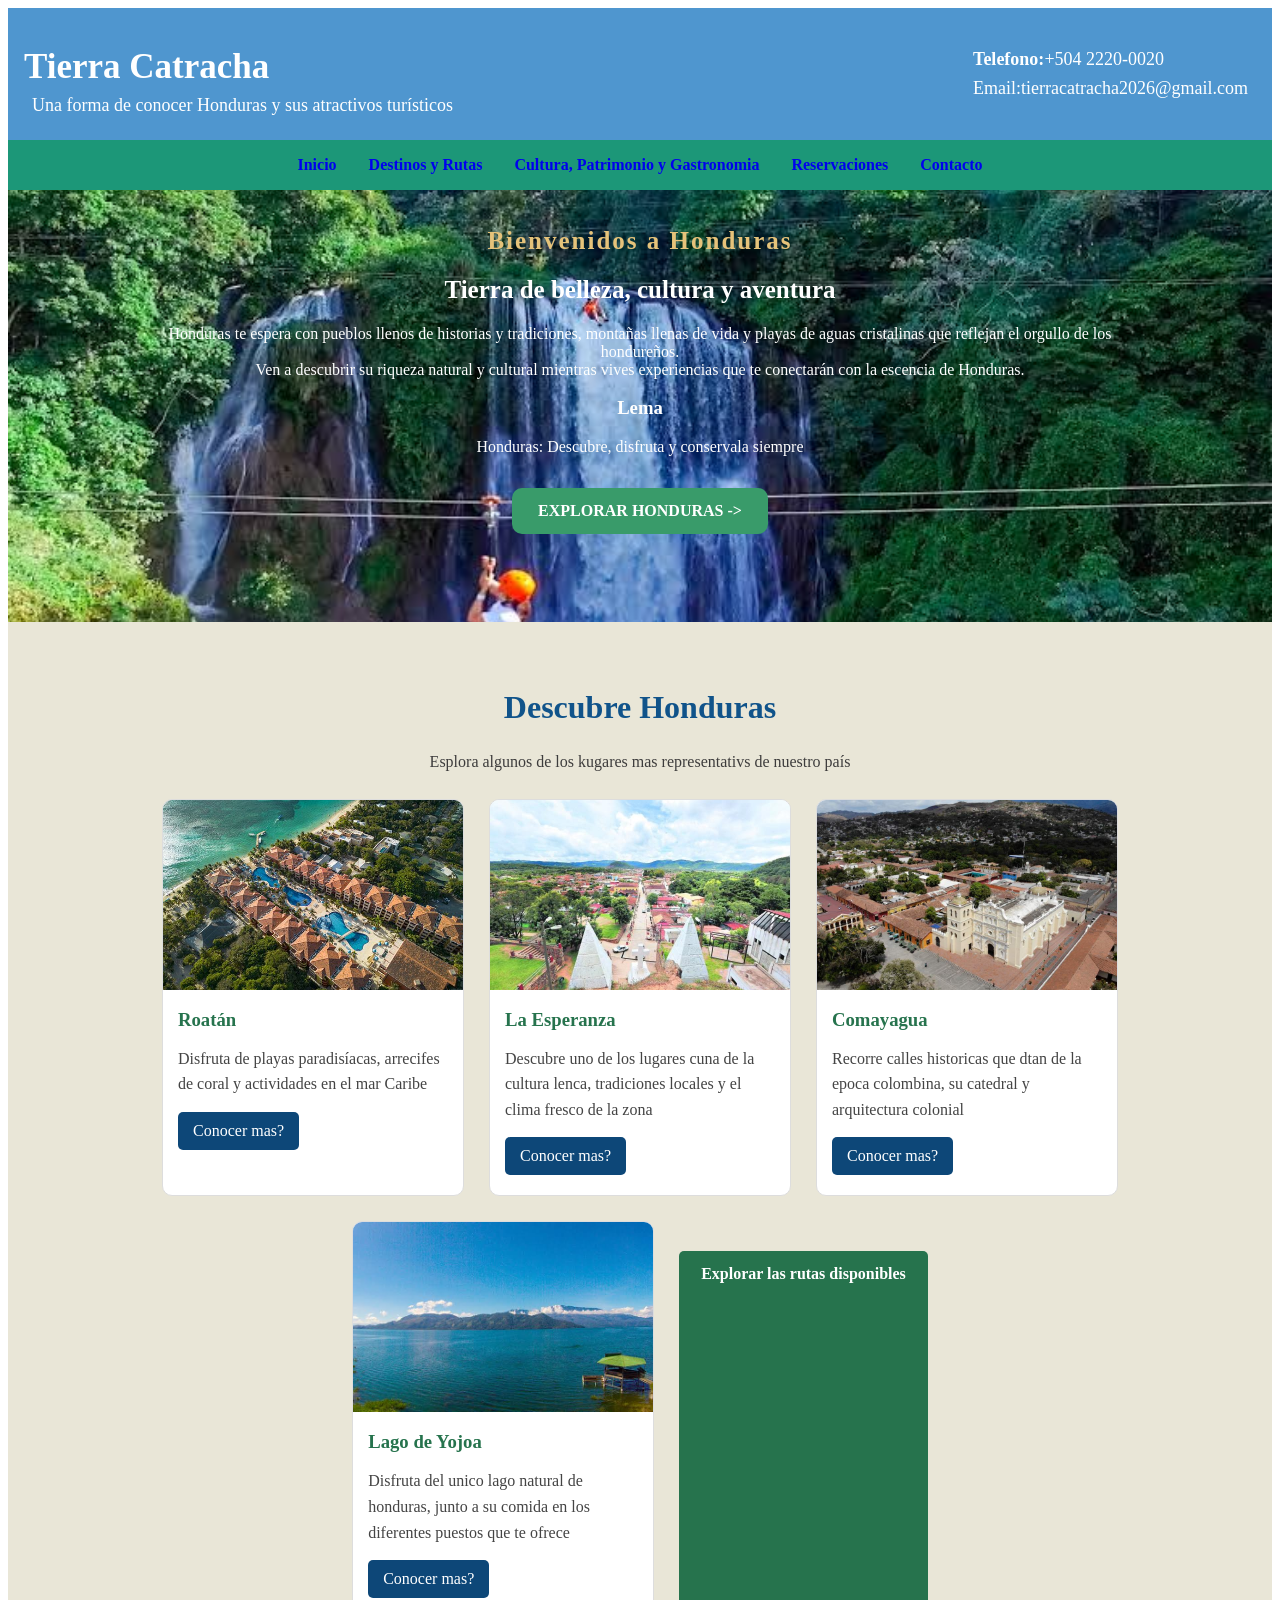
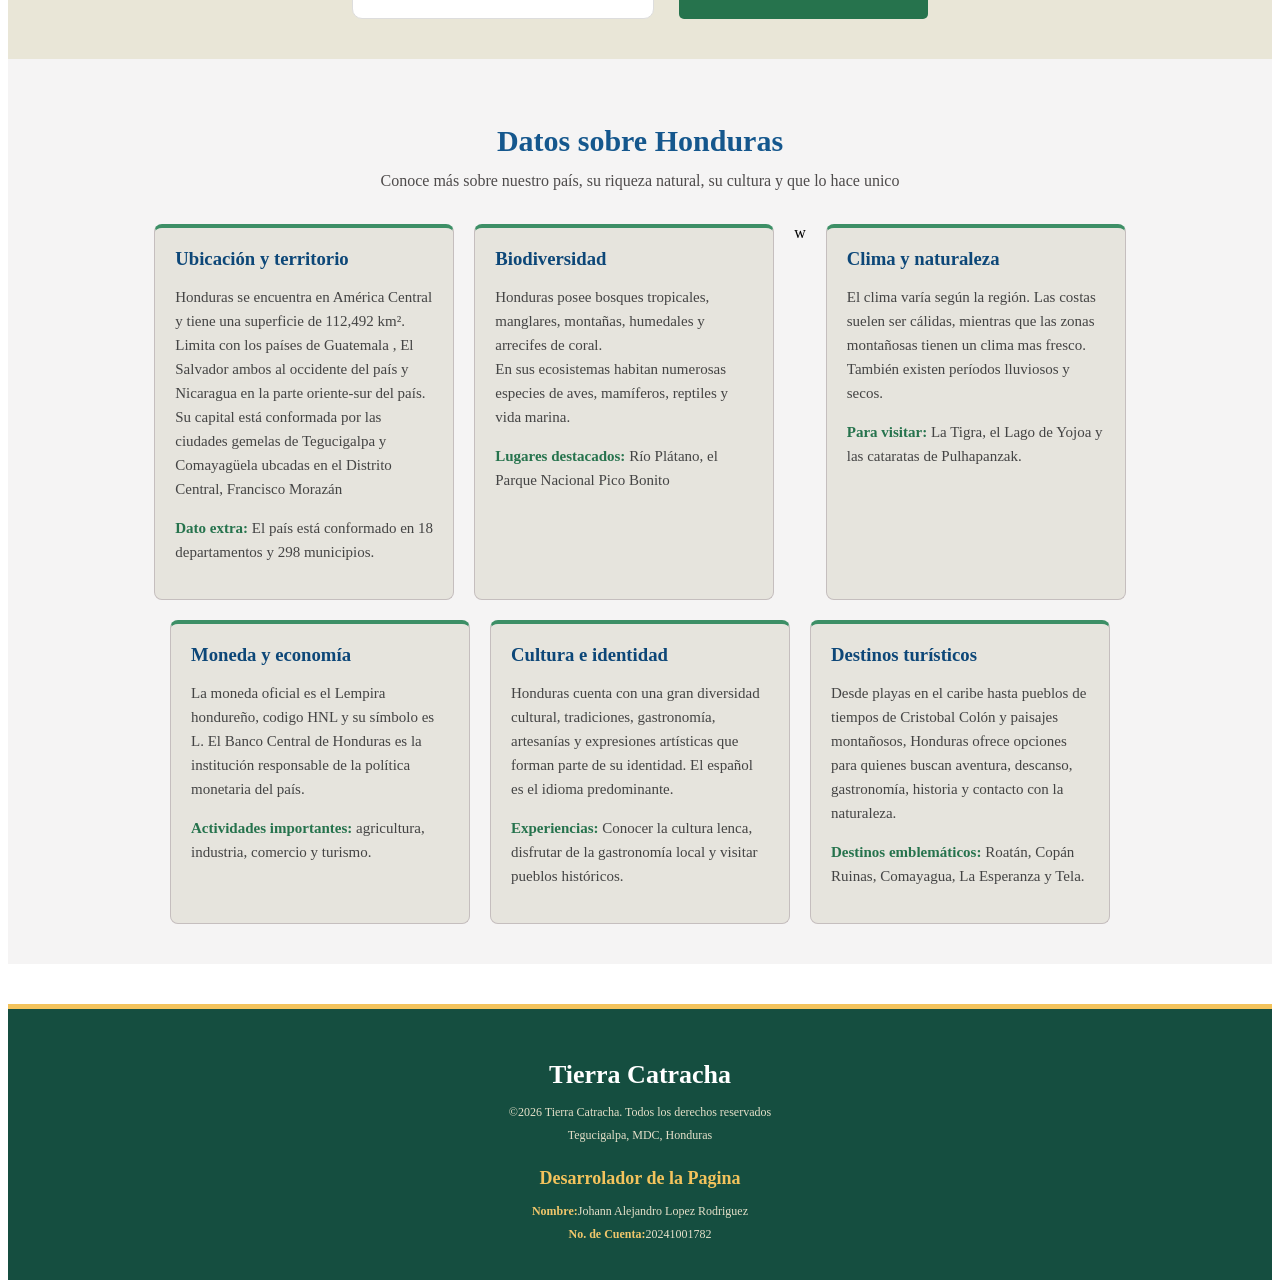
<file: index.html>
<!DOCTYPE html>
<html lang="es">
    <meta charset="UTF-8">
    <head>
        <title>Tierra Catracha | Conozca Honduras | Inicio</title>
        <link rel="stylesheet" href="CSS/estilospag.css">
    </head>
    <body>
        <header>
            <div>
                <H1>Tierra Catracha</H1>
                <p>Una forma de conocer Honduras y sus atractivos turísticos</p>
            </div>
            <div>
                <p><strong>Telefono:</strong>+504 2220-0020</p>
                <p><storng>Email:</storng>tierracatracha2026@gmail.com</p>
            </div>
        </header>
        <nav class="menu-navegacion">
            <ul>
                <li><a href="index.html">Inicio</a></li>
                <li><a href="destinos.html">Destinos y Rutas</a></li>
                <li><a href="patrimonio.html">Cultura, Patrimonio y Gastronomia</a></li>
                <li><a href="reservaciones.html">Reservaciones</a></li>
                <li><a href="contacto.html">Contacto</a></li>
            </ul>
        </nav>
        <main>
            <section id="inicio" class="bienvenida">
                <div class="texto-bienvenida">
                    <h2 class="titulo-bienvenida">Bienvenidos a Honduras</h2> 
                    <h2>Tierra de belleza, cultura y aventura</h2>
                <p>Honduras te espera con pueblos llenos de historias y tradiciones, montañas llenas de vida y playas de aguas cristalinas
                    que reflejan el orgullo de los hondureños. <br>
                    Ven a descubrir su riqueza natural y cultural mientras vives experiencias que te conectarán con la escencia de Honduras.
                </p>
                <h3>Lema</h3>
                <p>Honduras: Descubre, disfruta y conservala siempre</p>
                <a href="destinos.html" class="boton-llamado">EXPLORAR HONDURAS -></a>
            
                </div>
            </section>
            <section class="destinos-honduras">
                <h2>Descubre Honduras</h2>
                <p>Esplora algunos de los kugares mas representativs de nuestro país</p>

                <div class="caja-destinos">
                    <article class="destinos-cuadro">
                        <img src="imagenes/roatan.jpg" alt="Chozas y playas de roatan">
                        <h3>Roatán</h3>
                        <p>Disfruta de playas paradisíacas, arrecifes de coral y actividades en el mar Caribe</p>
                        <a href="destinos.html">Conocer mas?</a>
                    </article>
                    <article  class="destinos-cuadro">
                        <img src="imagenes/laesperanza.jpg" alt="vista de la ciudad de la esperanza">
                        <h3>La Esperanza</h3>
                        <p>Descubre uno de los lugares cuna de la cultura lenca, tradiciones locales y el clima fresco de la zona</p>
                        <a href="destinos.html">Conocer mas?</a>
                    </article>
                    <article  class="destinos-cuadro">
                        <img src="imagenes/comayagua.jpg" alt="Cazco historico de comayagua junto a su iglesia">
                        <h3>Comayagua</h3>
                        <p>Recorre calles historicas que dtan de la epoca colombina, su catedral y arquitectura colonial</p>
                        <a href="destinos.html">Conocer mas?</a>
                    </article>
                    <article  class="destinos-cuadro">
                        <img src="imagenes/lagodeyojoa.jpg" alt="lago de yohoa con montañas al fondo">
                        <h3>Lago de Yojoa</h3>
                        <p>Disfruta del unico lago natural de honduras, junto a su comida en los diferentes puestos que te ofrece</p>
                        <a href="destinos.html">Conocer mas?</a>
                    </article>
                    <a href="destinos.html" class="boton-destinos-inicio">Explorar las rutas disponibles</a>
                </div>
            </section>
            <section class="datos-honduras">
                <h2>Datos sobre Honduras</h2>
                <p class="introduccion-datos">Conoce más sobre nuestro país, su riqueza natural, su cultura y que lo hace unico</p>

                <div class="contenedor-datos">
                    <article class="cartas-datos">
                        <h3>Ubicación y territorio</h3>
                        <p>Honduras se encuentra en América Central y tiene una superficie de 112,492 km².<br>
                            Limita con los países de Guatemala , El Salvador ambos al occidente del país y Nicaragua en la parte oriente-sur del país.<br>
                            Su capital está conformada por las ciudades gemelas de Tegucigalpa y Comayagüela ubcadas en el Distrito Central, Francisco Morazán</p>
                        <p><strong>Dato extra:</strong> El país está conformado en 18 departamentos y 298 municipios.</p>
                    </article>
                    <article class="cartas-datos">
                        <h3>Biodiversidad</h3>
                        <p>Honduras posee bosques tropicales, manglares, montañas, humedales y arrecifes de coral.<br>
                            En sus ecosistemas habitan numerosas especies de aves, mamíferos, reptiles y vida marina.</p>
                        <p><strong>Lugares destacados:</strong> Río Plátano, el Parque Nacional Pico Bonito</p>
                    </article>w
                    <article class="cartas-datos">
                        <h3>Clima y naturaleza</h3>
                        <p>El clima varía según la región. Las costas suelen ser cálidas, mientras que las zonas montañosas tienen un clima mas fresco. También existen períodos lluviosos y secos.</p>
                        <p><strong>Para visitar:</strong> La Tigra, el Lago de Yojoa y las cataratas de Pulhapanzak.</p>
                    </article>
                    <article class="cartas-datos">
                        <h3>Moneda y economía</h3>
                        <p>
                            La moneda oficial es el Lempira hondureño, codigo HNL y su símbolo es L. El Banco Central de Honduras es la institución responsable de la política monetaria del país.</p>
                        <p><strong>Actividades importantes:</strong> agricultura, industria, comercio y turismo.</p>
                    </article>
                    <article class="cartas-datos">
                        <h3>Cultura e identidad</h3>
                        <p>Honduras cuenta con una gran diversidad cultural, tradiciones, gastronomía, artesanías y expresiones artísticas que forman parte de su identidad. El español es el idioma predominante.</p>
                        <p><strong>Experiencias:</strong> Conocer la cultura lenca, disfrutar de la gastronomía local y visitar pueblos históricos. </p>
                    </article>
                    <article class="cartas-datos">
                        <h3>Destinos turísticos</h3>
                        <p>Desde playas en el caribe hasta pueblos de tiempos de Cristobal Colón y paisajes montañosos, Honduras ofrece opciones para quienes buscan aventura, descanso, gastronomía, historia y contacto con la naturaleza.</p>
                        <p><strong>Destinos emblemáticos:</strong> Roatán, Copán Ruinas, Comayagua, La Esperanza y Tela.</p>
                    </article>
                </div>
            </section>
        </main>
    </body>
    <footer>
        <h2>Tierra Catracha</h2>
        <p>&copy2026 Tierra Catracha. Todos los derechos reservados</p>
        <p>Tegucigalpa, MDC, Honduras</p>
        
        <h3>Desarrolador de la Pagina</h3>
        <p><strong>Nombre:</strong>Johann Alejandro Lopez Rodriguez</p>
        <p><strong>No. de Cuenta:</strong>20241001782</p>
    </footer>
</html>
</file>
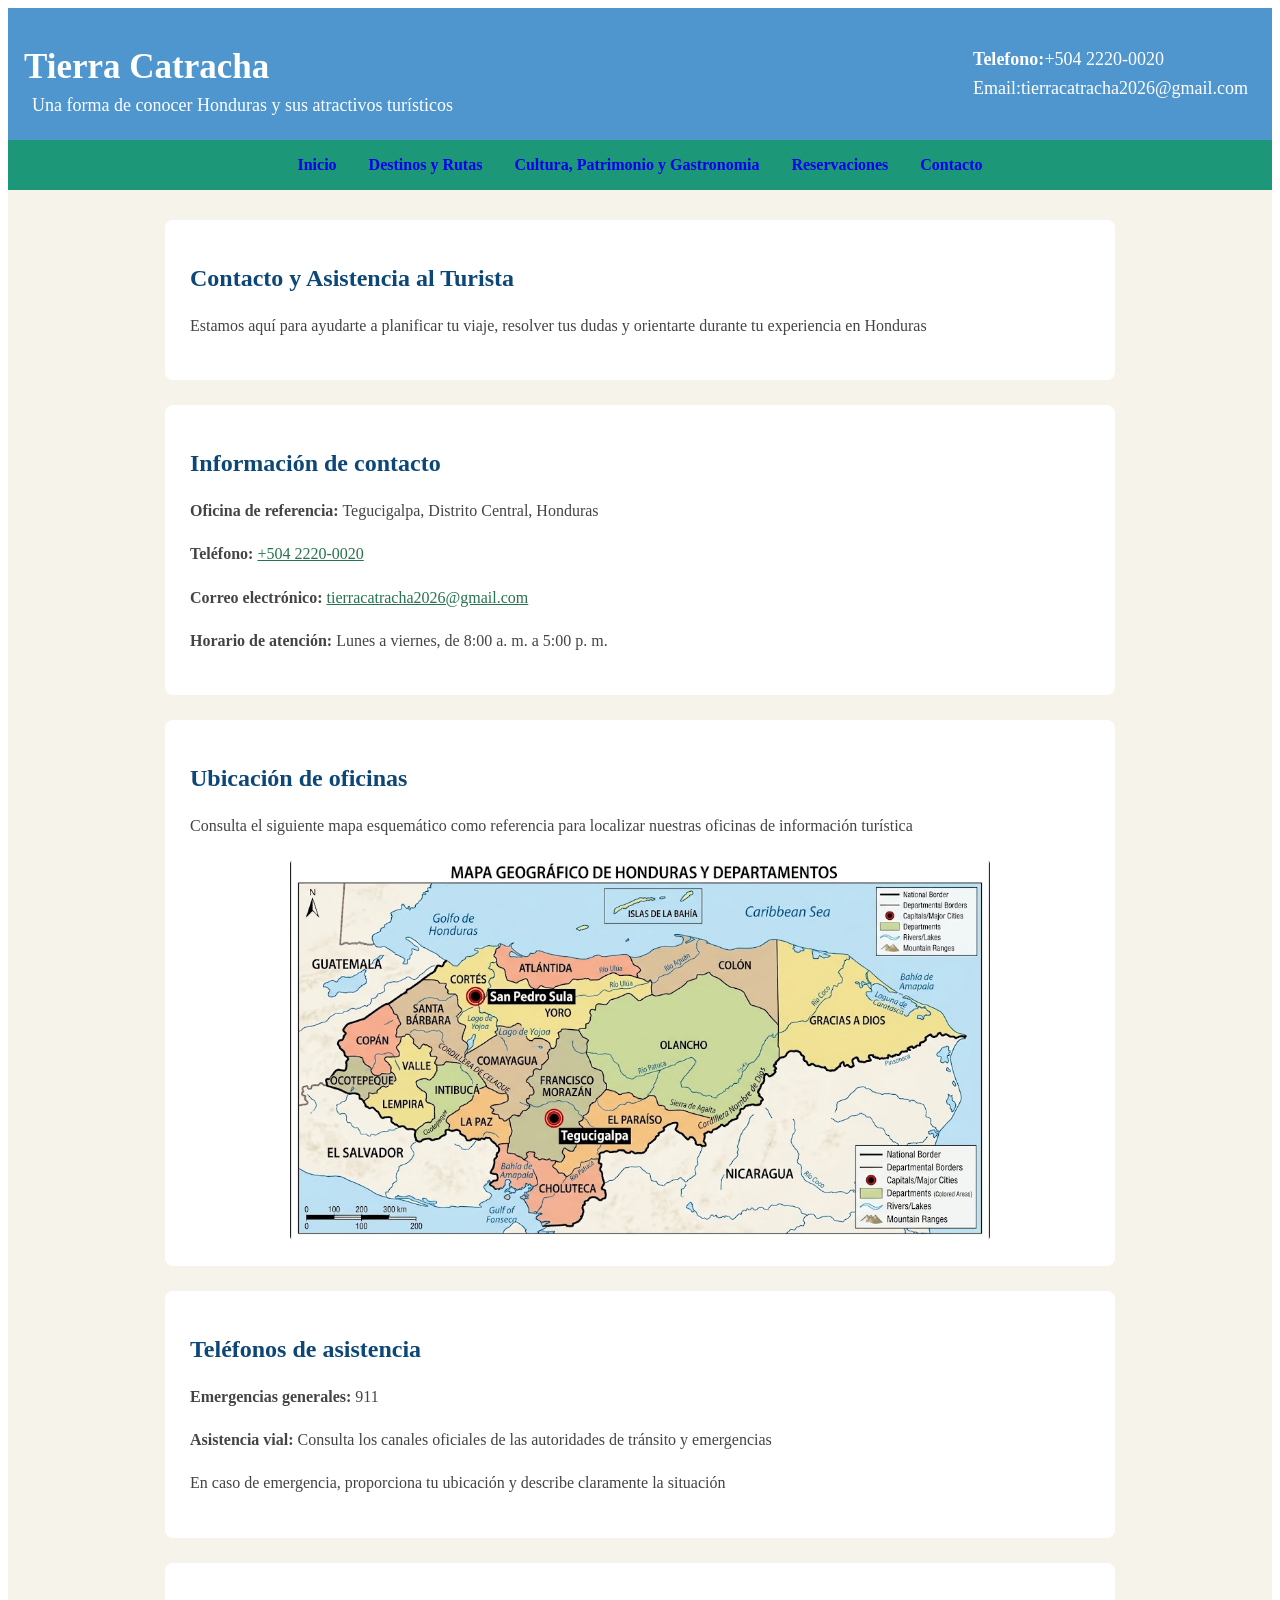
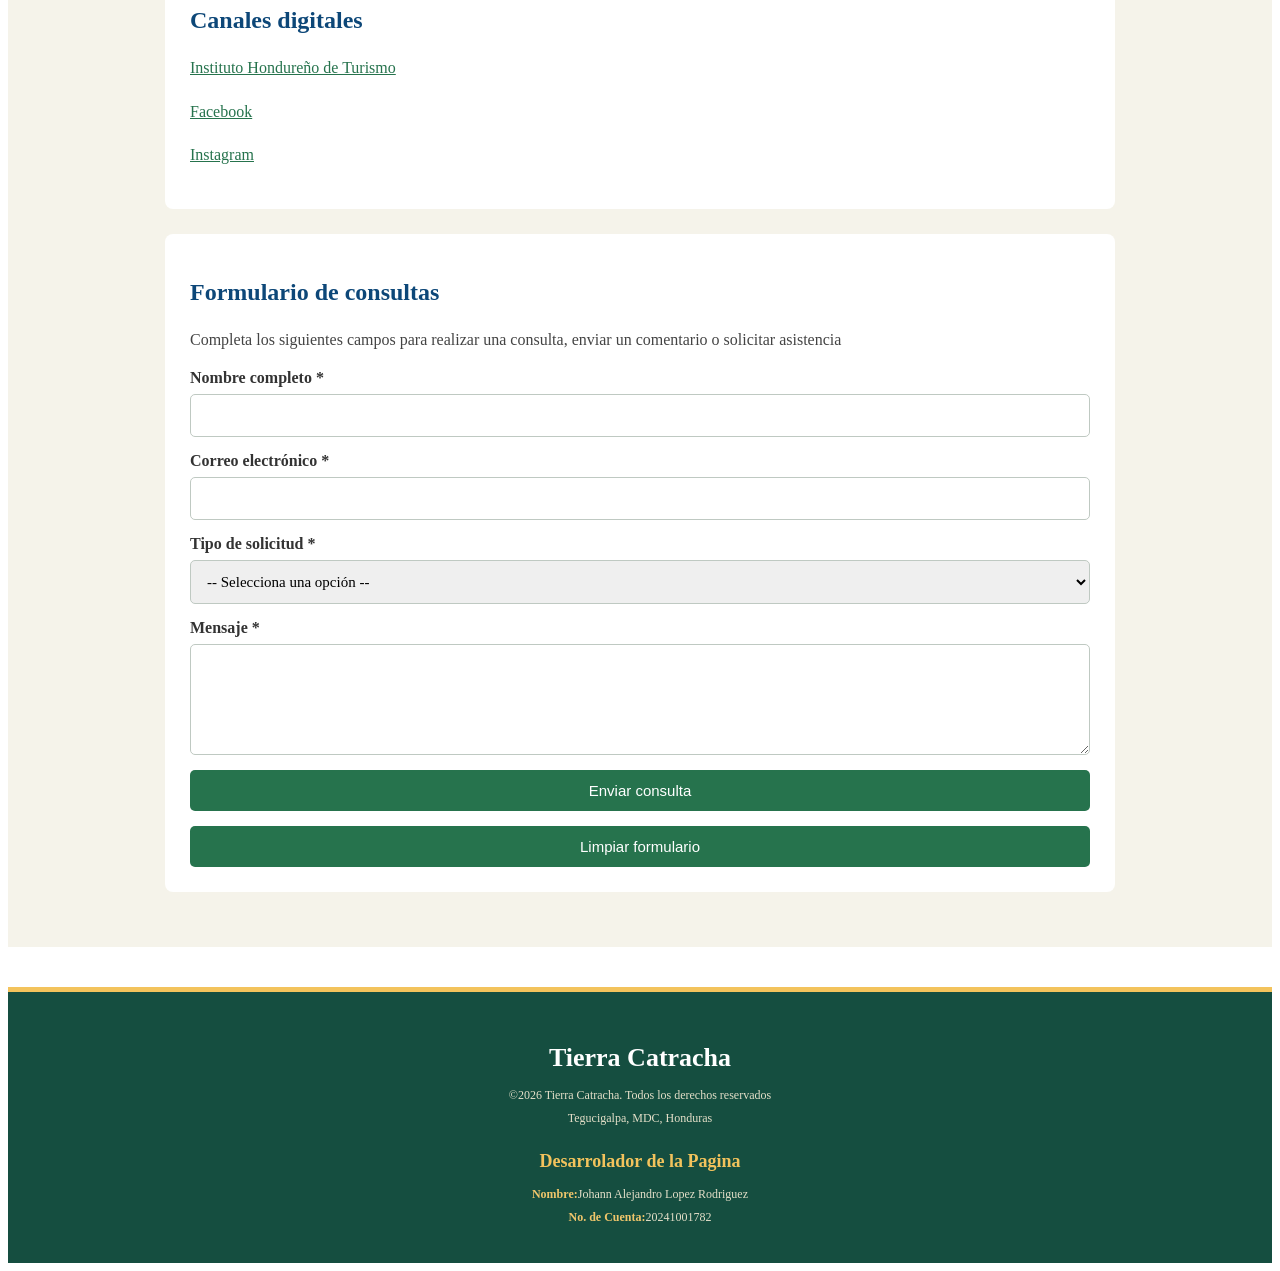
<file: contacto.html>
<!DOCTYPE html>
<html lang="es">
    <meta charset="UTF-8">
    <head>
        <title>Tierra Catracha | Contactanos</title>
        <link rel="stylesheet" href="CSS/estilospag.css">
        <link rel="stylesheet" href="CSS/estilospags3.css">
    </head>
    <body>
        <header>
            <div>
                <H1>Tierra Catracha</H1>
                <p>Una forma de conocer Honduras y sus atractivos turísticos</p>
            </div>
            <div>
                <p><strong>Telefono:</strong>+504 2220-0020</p>
                <p><storng>Email:</storng>tierracatracha2026@gmail.com</p>
            </div>
        </header>
        <nav class="menu-navegacion">
            <ul>
                <li><a href="index.html">Inicio</a></li>
                <li><a href="destinos.html">Destinos y Rutas</a></li>
                <li><a href="patrimonio.html">Cultura, Patrimonio y Gastronomia</a></li>
                <li><a href="reservaciones.html">Reservaciones</a></li>
                <li><a href="contacto.html">Contacto</a></li>
            </ul>
        </nav>
        <main class="pagina-contacto">
            <section class="introduccion-contacto">
                <h2>Contacto y Asistencia al Turista</h2>
                <p>Estamos aquí para ayudarte a planificar tu viaje, resolver tus dudas y orientarte durante tu experiencia en Honduras</p>
            </section>
            <section class="informacion-contacto">
                <h2>Información de contacto</h2>
                <p><strong>Oficina de referencia:</strong> Tegucigalpa, Distrito Central, Honduras</p>
                <p><strong>Teléfono:</strong> <a href="tel:+50422200020">+504 2220-0020</a></p>
                <p><strong>Correo electrónico:</strong> <a href="mailto:tierracatracha2026@gmail.com">tierracatracha2026@gmail.com</a></p>
                <p><strong>Horario de atención:</strong> Lunes a viernes, de 8:00 a. m. a 5:00 p. m.</p>
            </section>
            <section class="ubicacion-contacto">
                <h2>Ubicación de oficinas</h2>
                <p>Consulta el siguiente mapa esquemático como referencia para localizar nuestras oficinas de información turística</p>
                <img src="imagenes/mapa-ubicacion.jpg" alt="Mapa esquemático de referencia de las oficinas de información turística">
            </section>
            <section class="asistencia-turistica">
                <h2>Teléfonos de asistencia</h2>
                <p><strong>Emergencias generales:</strong> 911</p>
                <p><strong>Asistencia vial:</strong> Consulta los canales oficiales de las autoridades de tránsito y emergencias</p>
                <p>En caso de emergencia, proporciona tu ubicación y describe claramente la situación</p>
            </section>
            <section class="canales-digitales">
                <h2>Canales digitales</h2>
                <p><a href="https://www.iht.hn/" target="_blank" rel="noopener noreferrer">Instituto Hondureño de Turismo</a></p>
                <p><a href="https://www.facebook.com/" target="_blank" rel="noopener noreferrer">Facebook</a></p>
                <p><a href="https://www.instagram.com/" target="_blank" rel="noopener noreferrer">Instagram</a></p>
            </section>
            <section class="formulario-contacto">
                <h2>Formulario de consultas</h2>
                <p>Completa los siguientes campos para realizar una consulta, enviar un comentario o solicitar asistencia</p>
                <form action="#" method="get">
                    <div class="campo-contacto">
                        <label for="nombre-contacto">Nombre completo *</label>
                        <input type="text" id="nombre-contacto" name="nombre" minlength="5" maxlength="100" required>
                    </div>
                    <div class="campo-contacto">
                        <label for="correo-contacto">Correo electrónico *</label>
                        <input type="email" id="correo-contacto" name="correo" maxlength="120" required>
                    </div>
                    <div class="campo-contacto">
                        <label for="tipo-consulta">Tipo de solicitud *</label>
                        <select id="tipo-consulta" name="tipo-consulta" required>
                            <option value="">-- Selecciona una opción --</option>
                            <option value="consulta">Consulta general</option>
                            <option value="comentario">Comentario o sugerencia</option>
                            <option value="asistencia">Solicitud de asistencia</option>
                            <option value="informacion">Información turística</option>
                        </select>
                    </div>
                    <div class="campo-contacto">
                        <label for="mensaje-contacto">Mensaje *</label>
                        <textarea id="mensaje-contacto" name="mensaje" rows="5" minlength="10" maxlength="1000" required></textarea>
                    </div>
                    <button type="submit">Enviar consulta</button>
                    <button type="reset">Limpiar formulario</button>
                </form>
            </section>
        </main>
    </body>
    <footer>
        <h2>Tierra Catracha</h2>
        <p>&copy2026 Tierra Catracha. Todos los derechos reservados</p>
        <p>Tegucigalpa, MDC, Honduras</p>
        
        <h3>Desarrolador de la Pagina</h3>
        <p><strong>Nombre:</strong>Johann Alejandro Lopez Rodriguez</p>
        <p><strong>No. de Cuenta:</strong>20241001782</p>
    </footer>
</html>
</file>
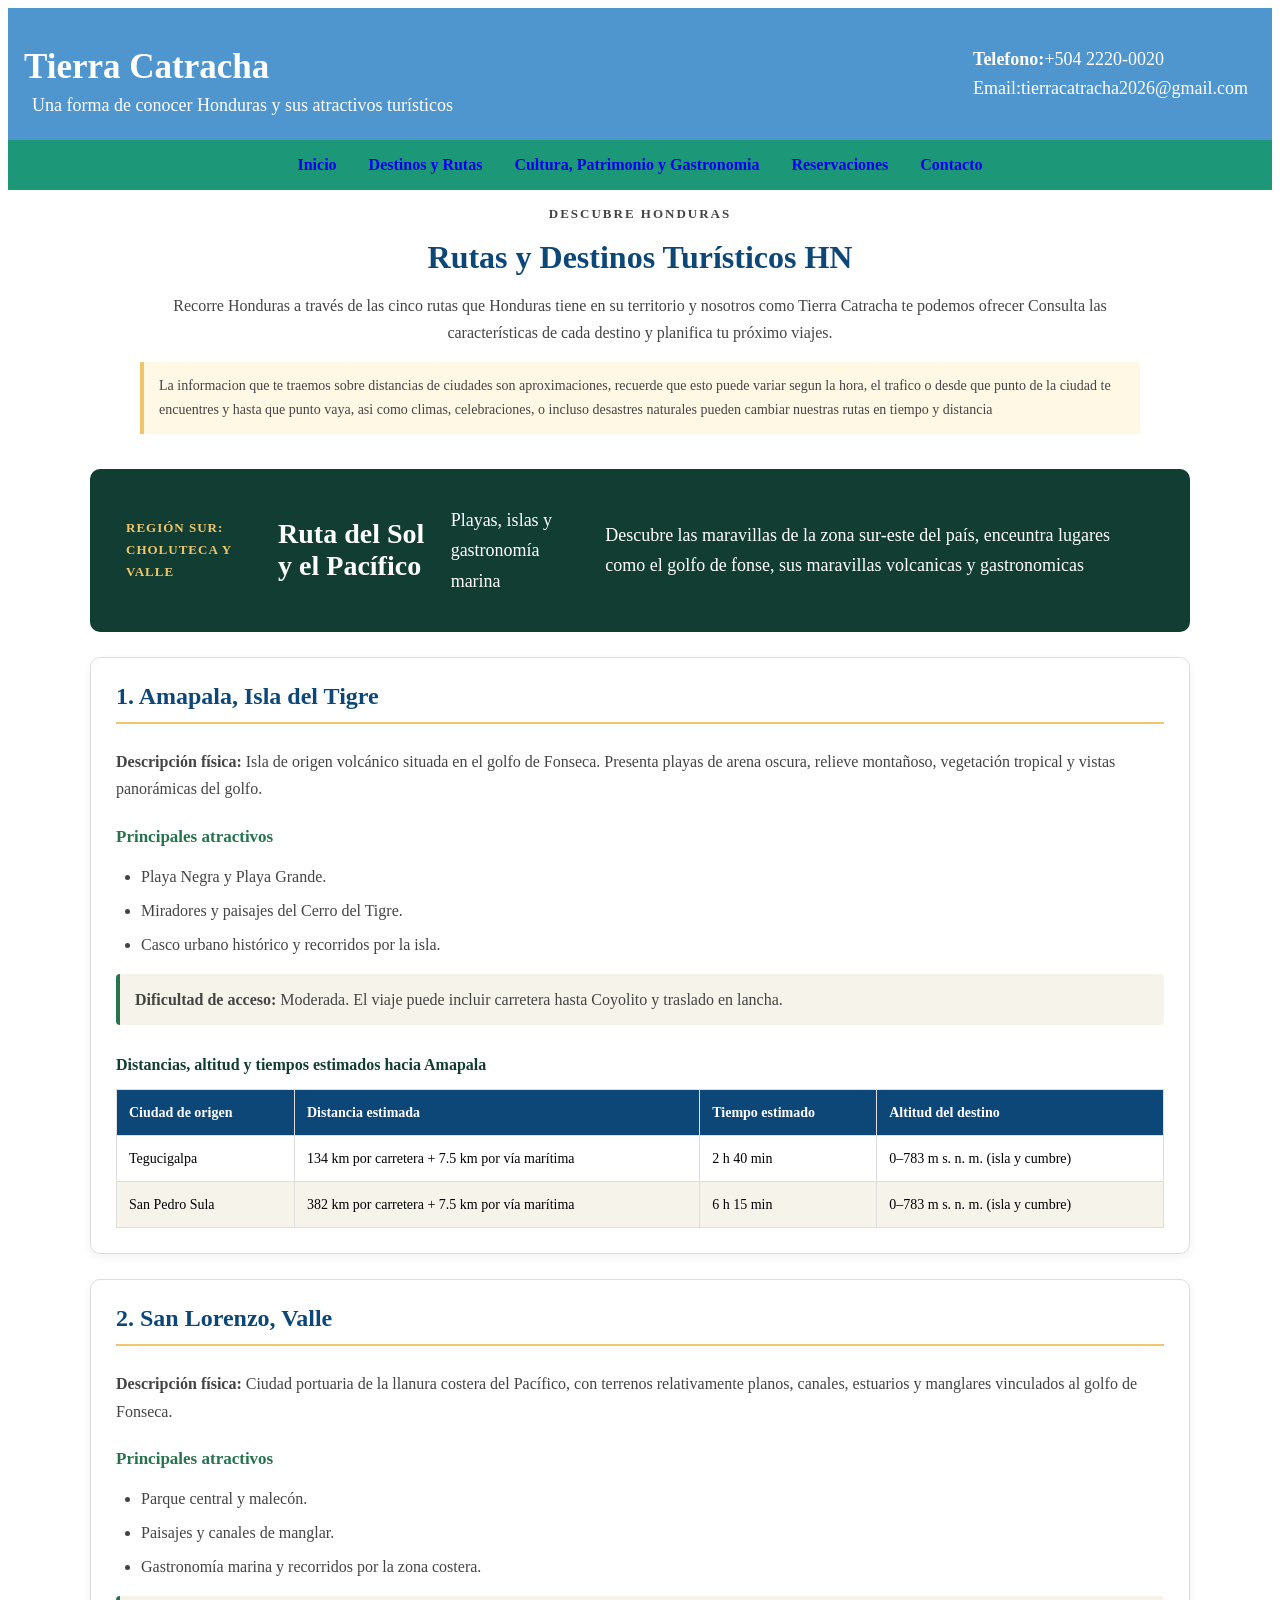
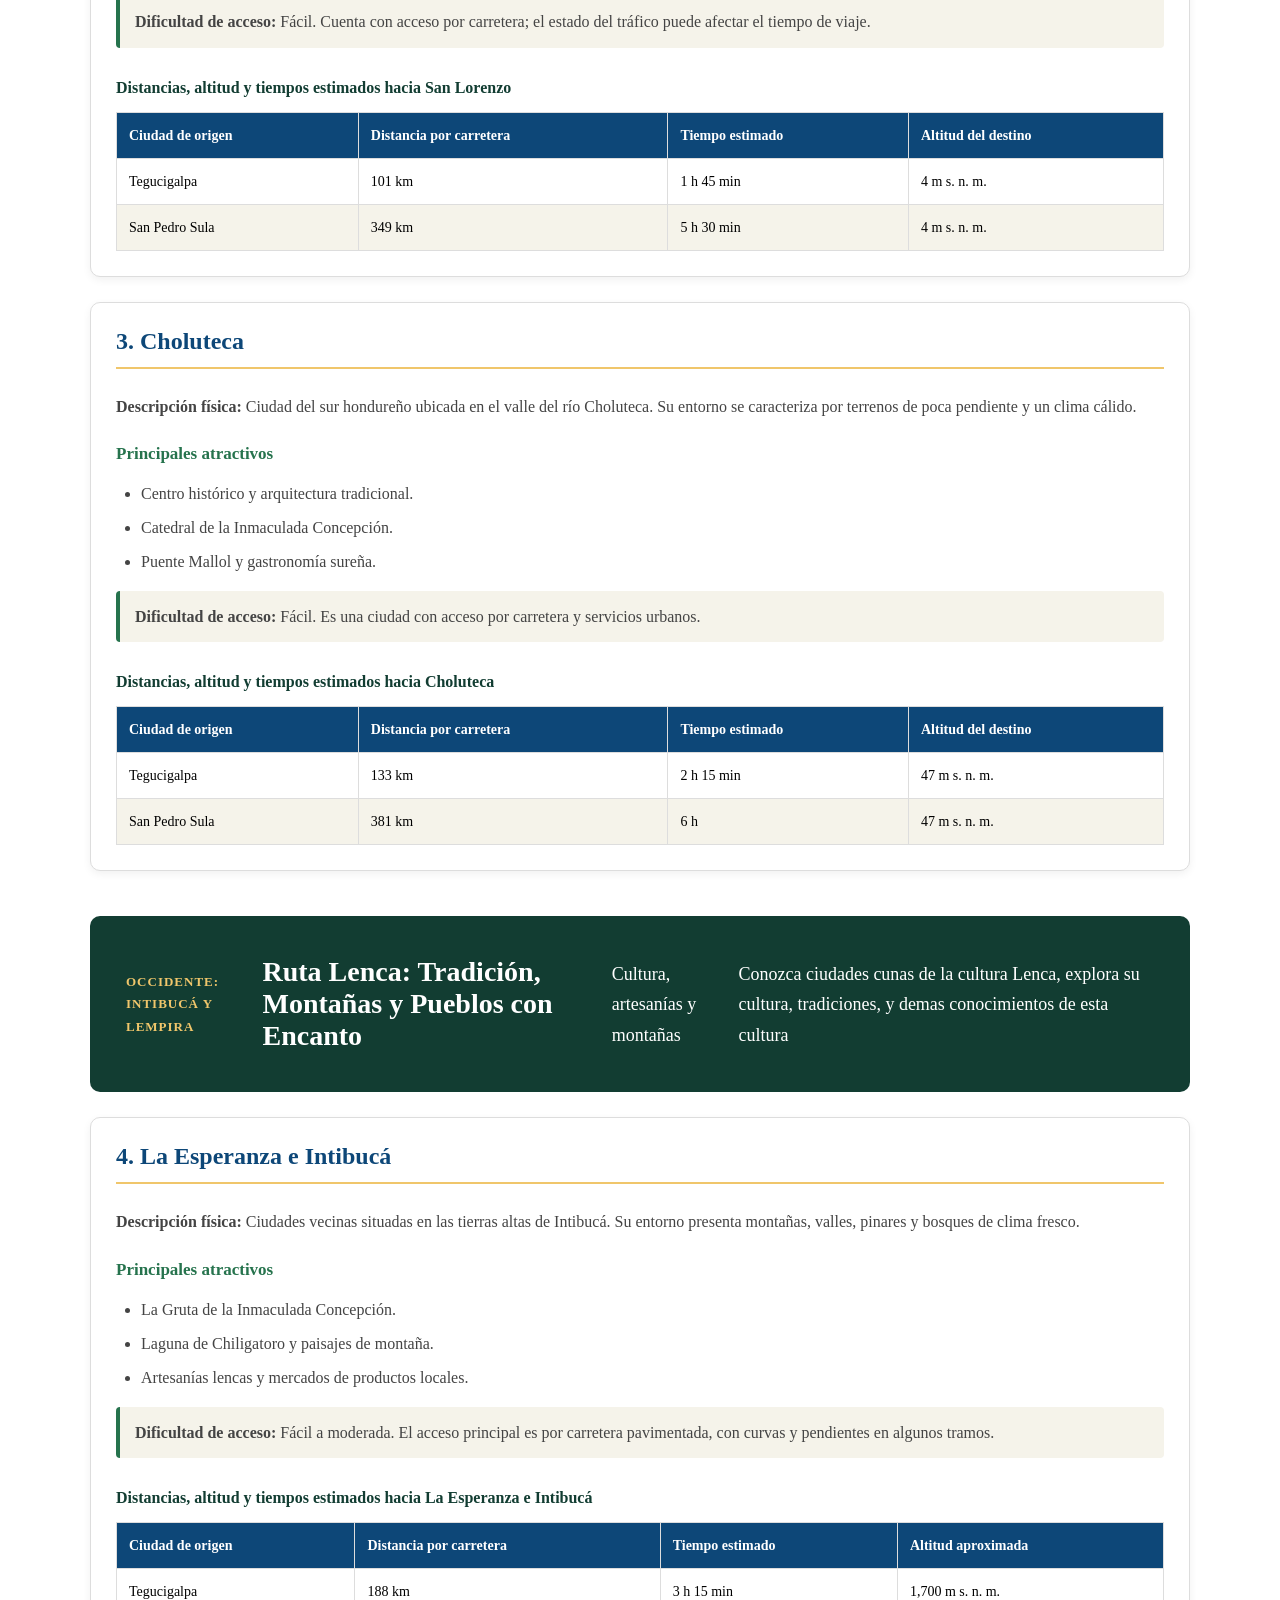
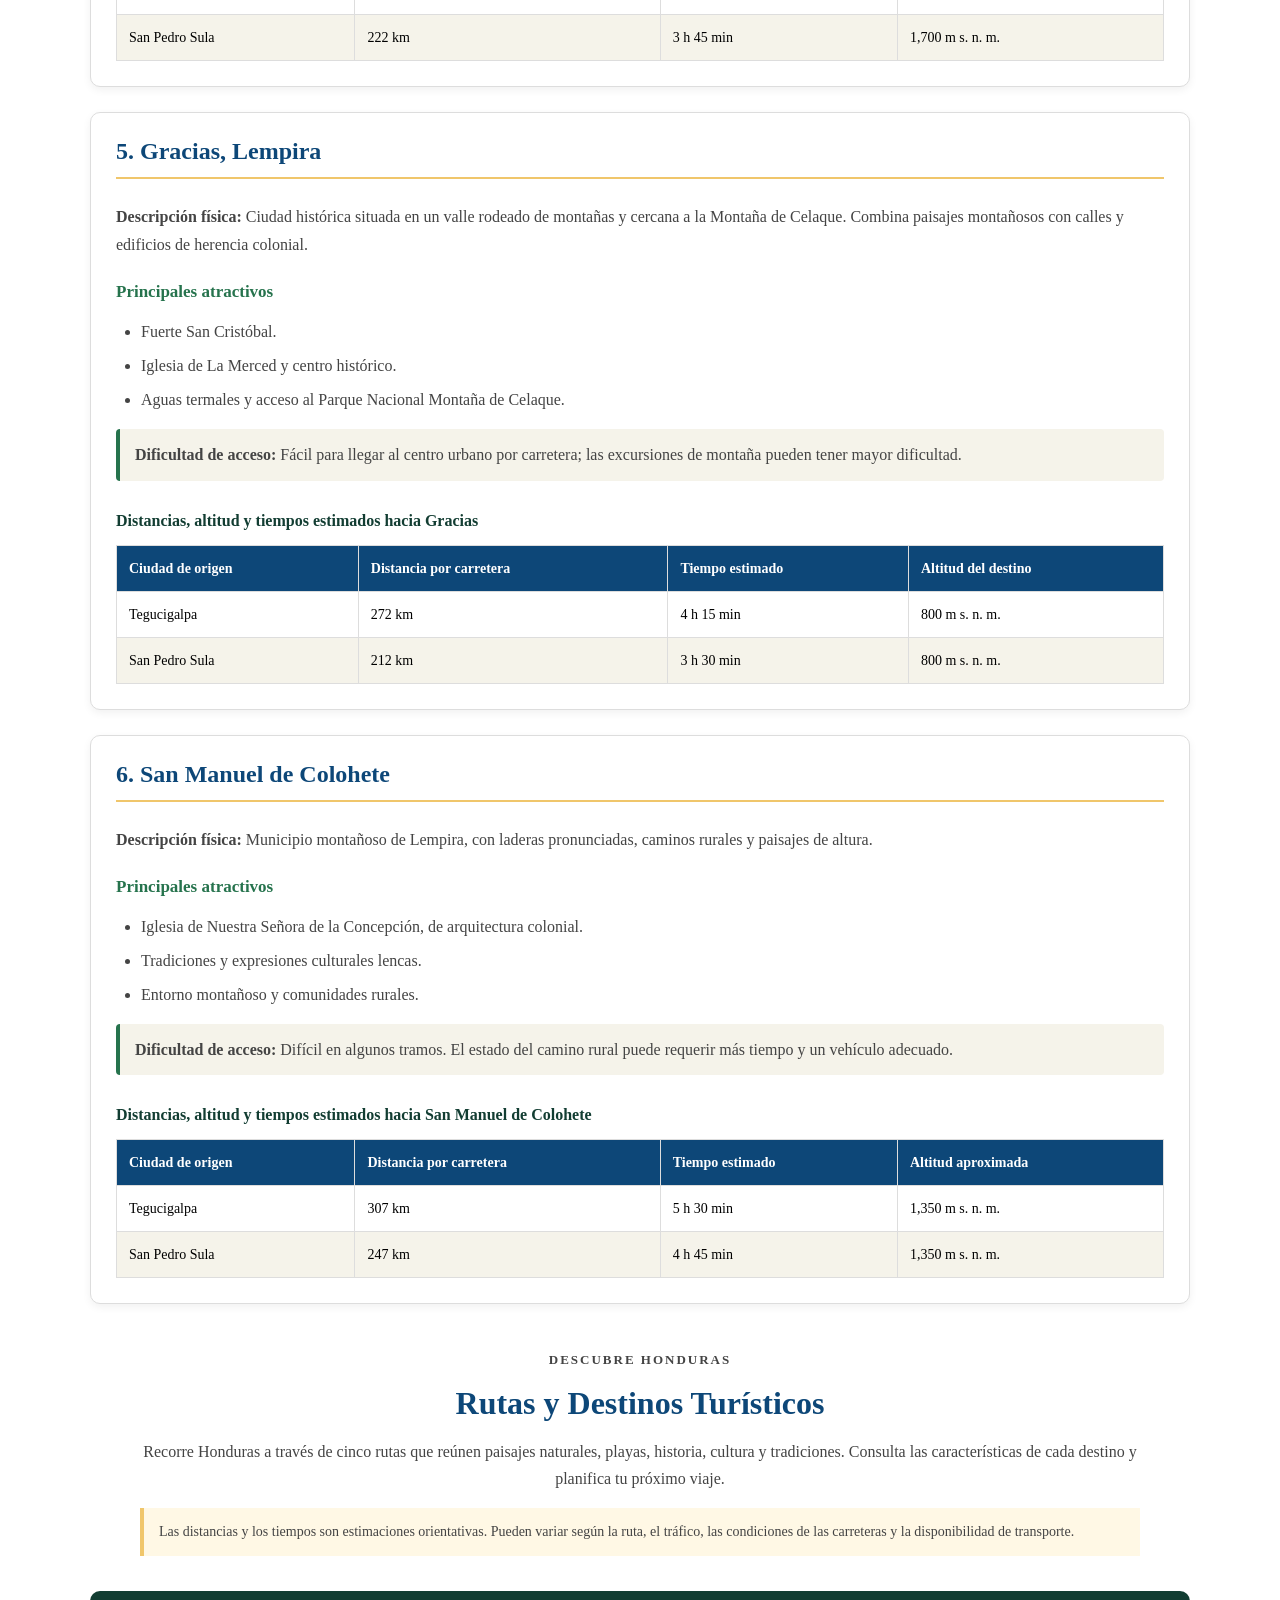
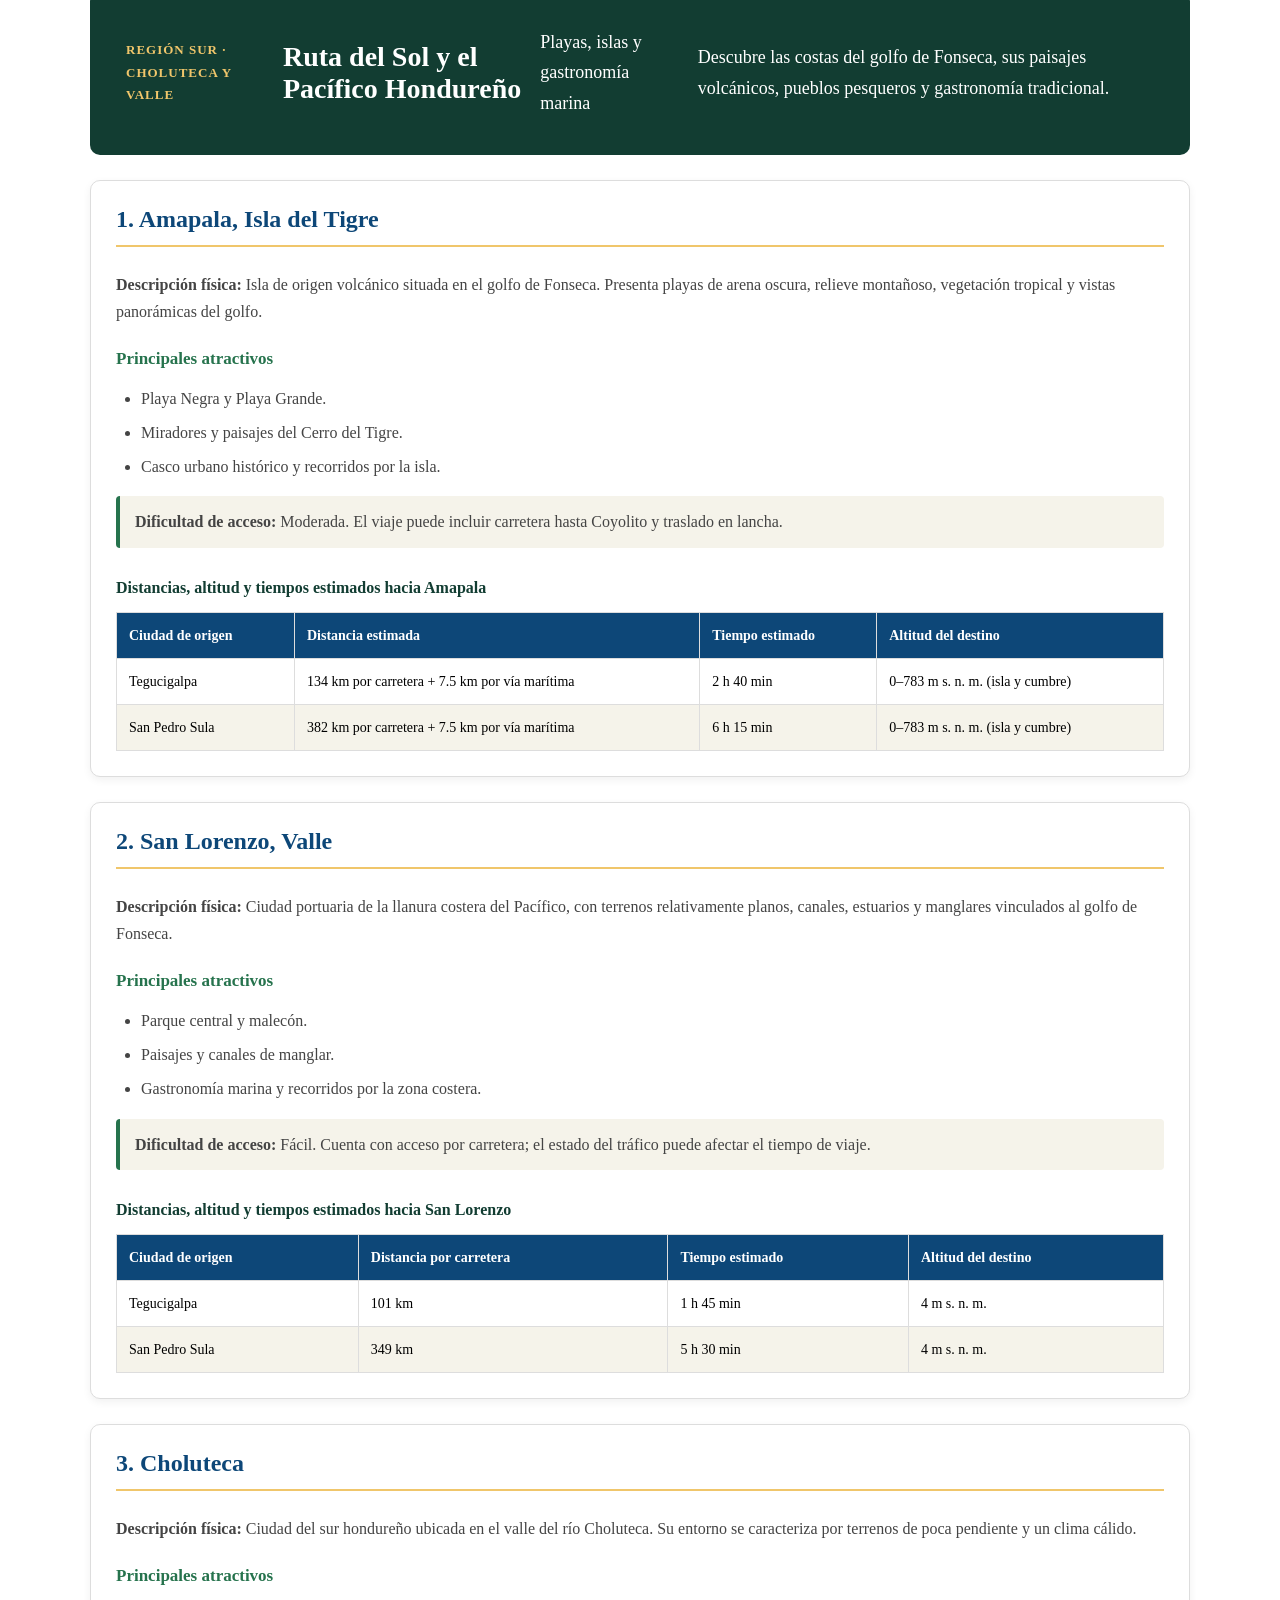
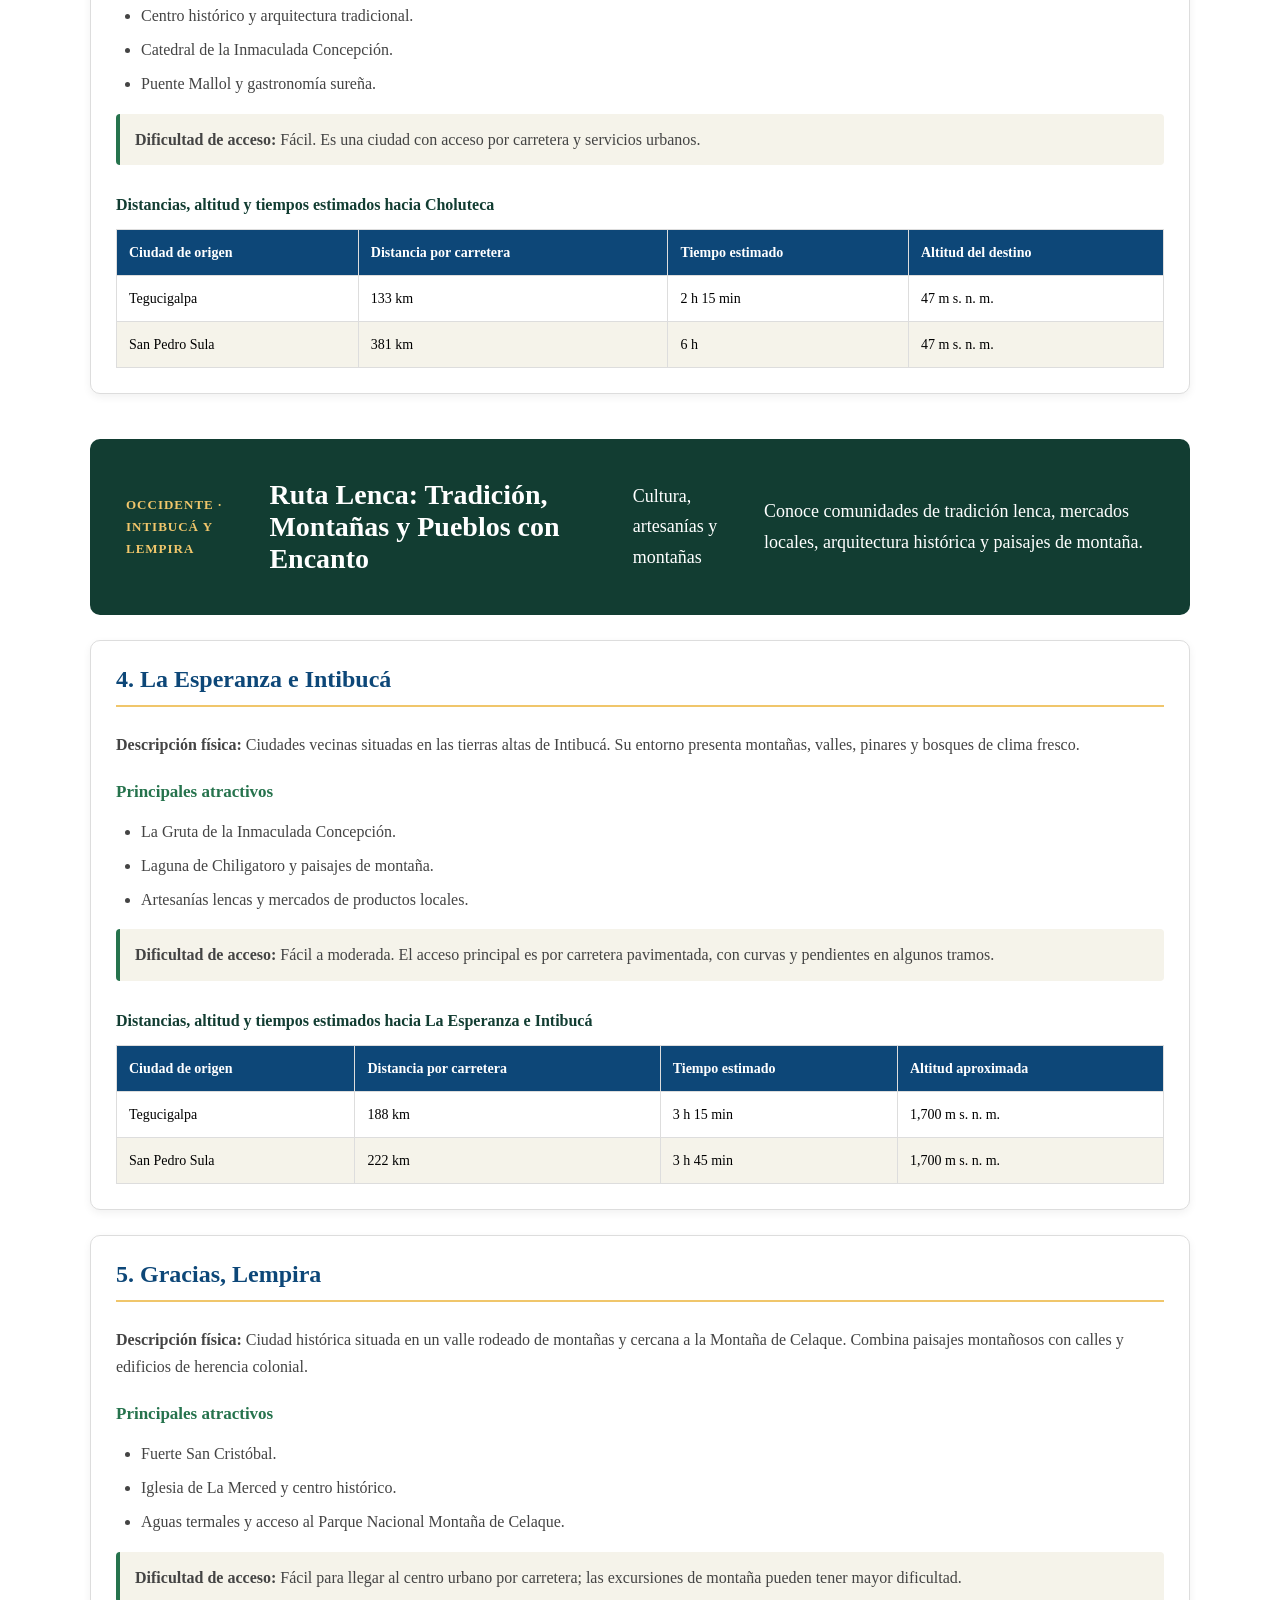
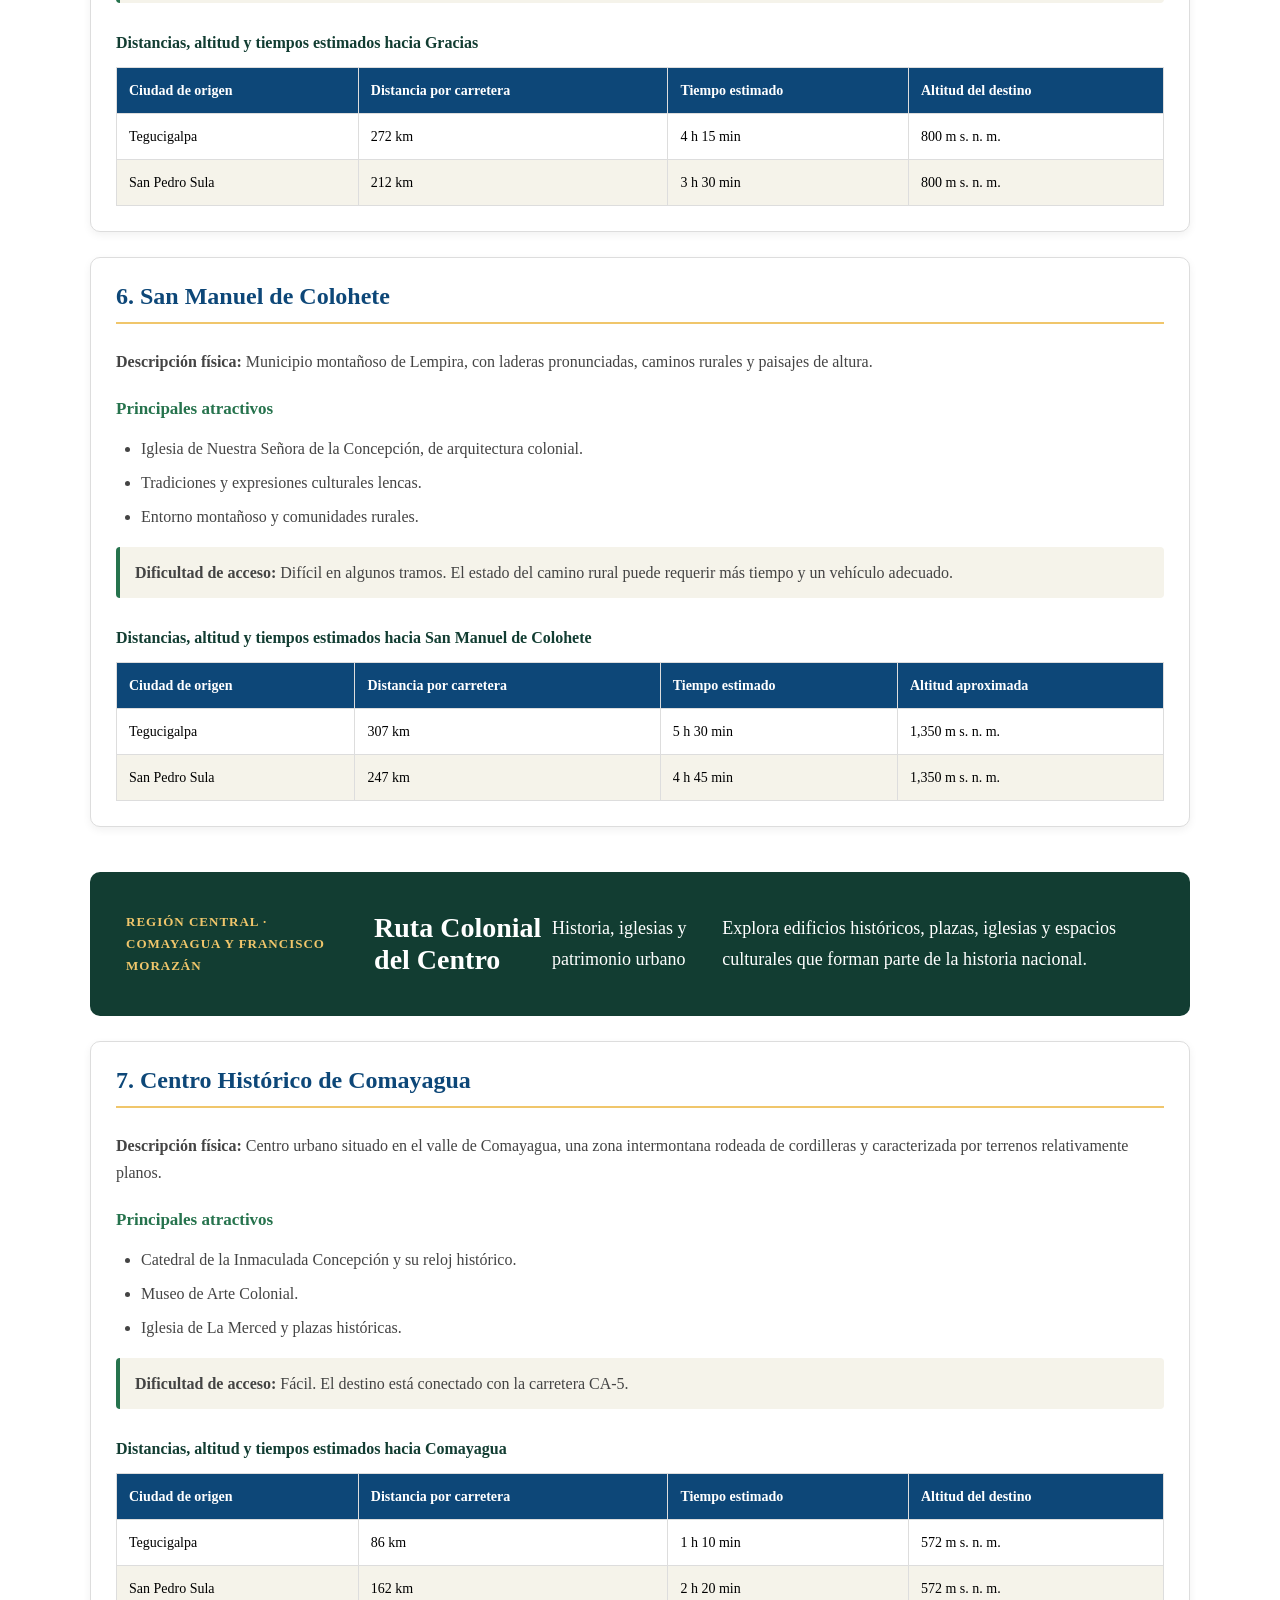
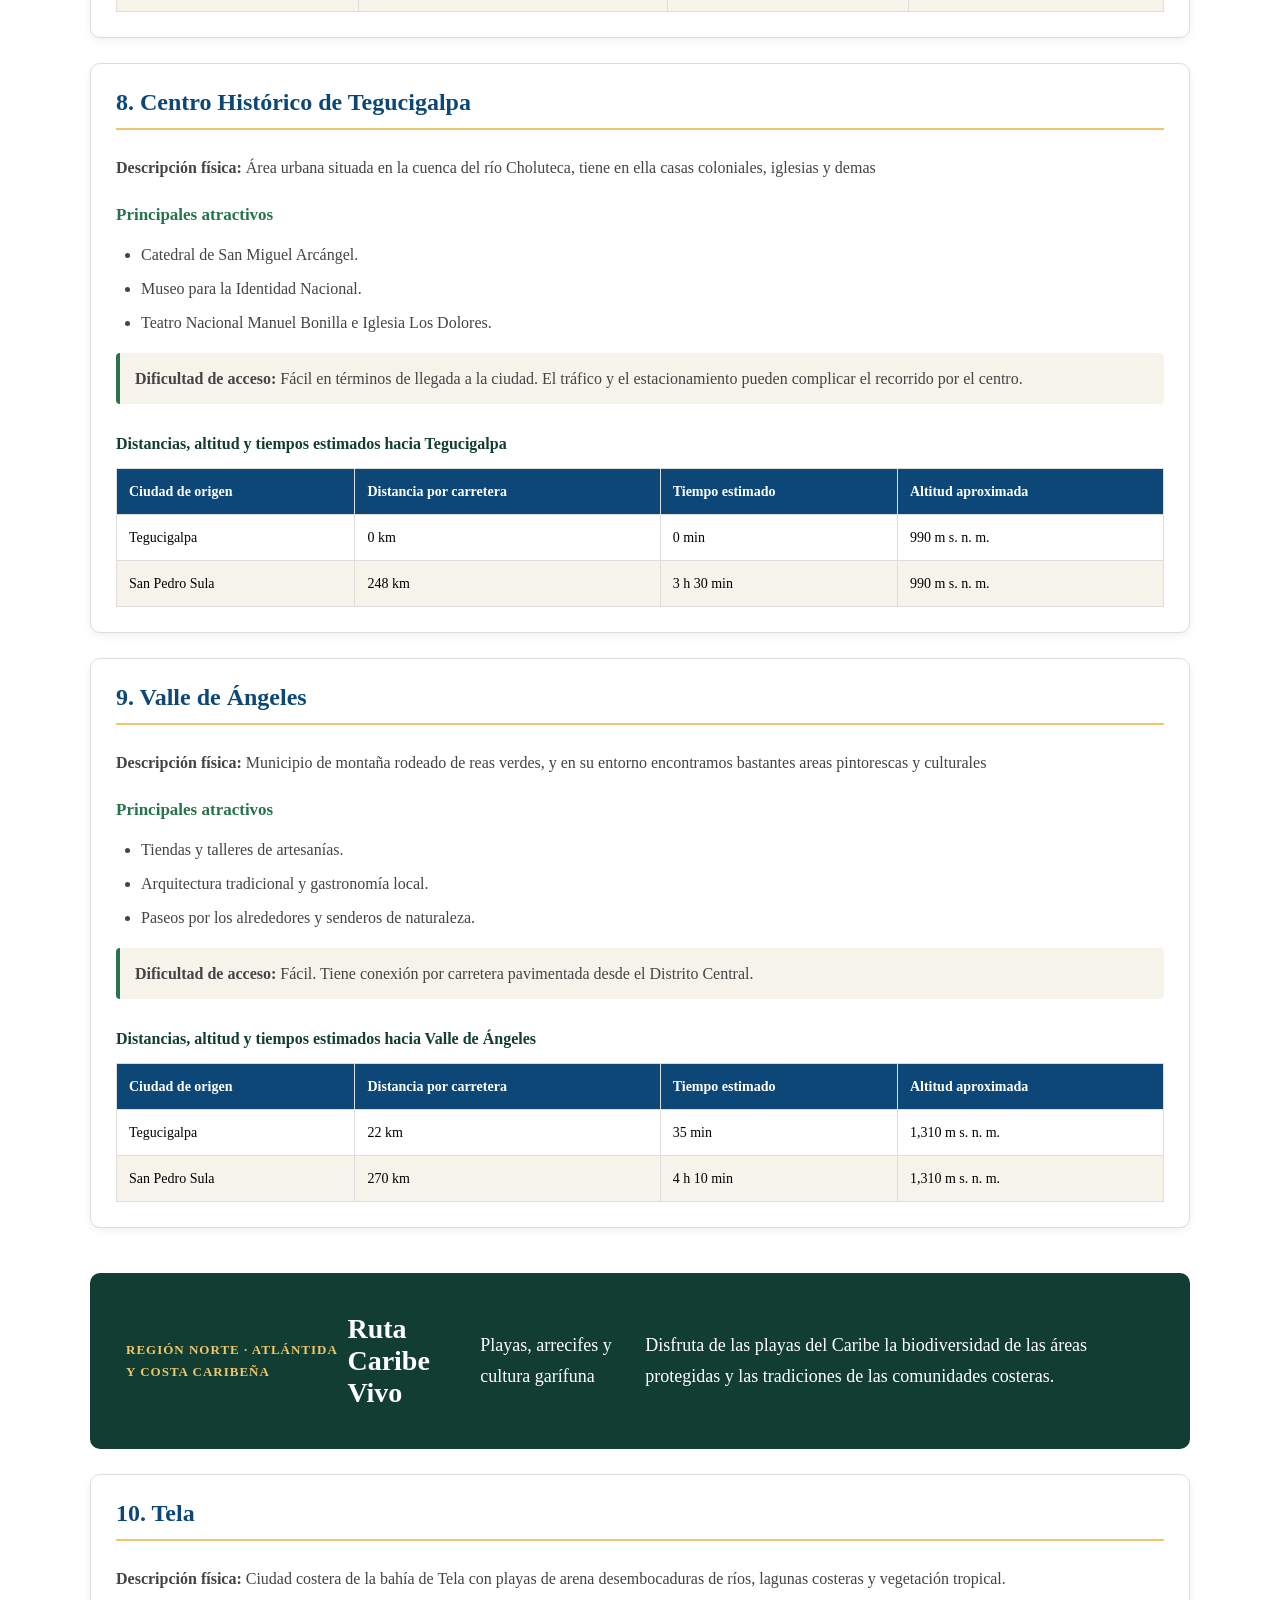
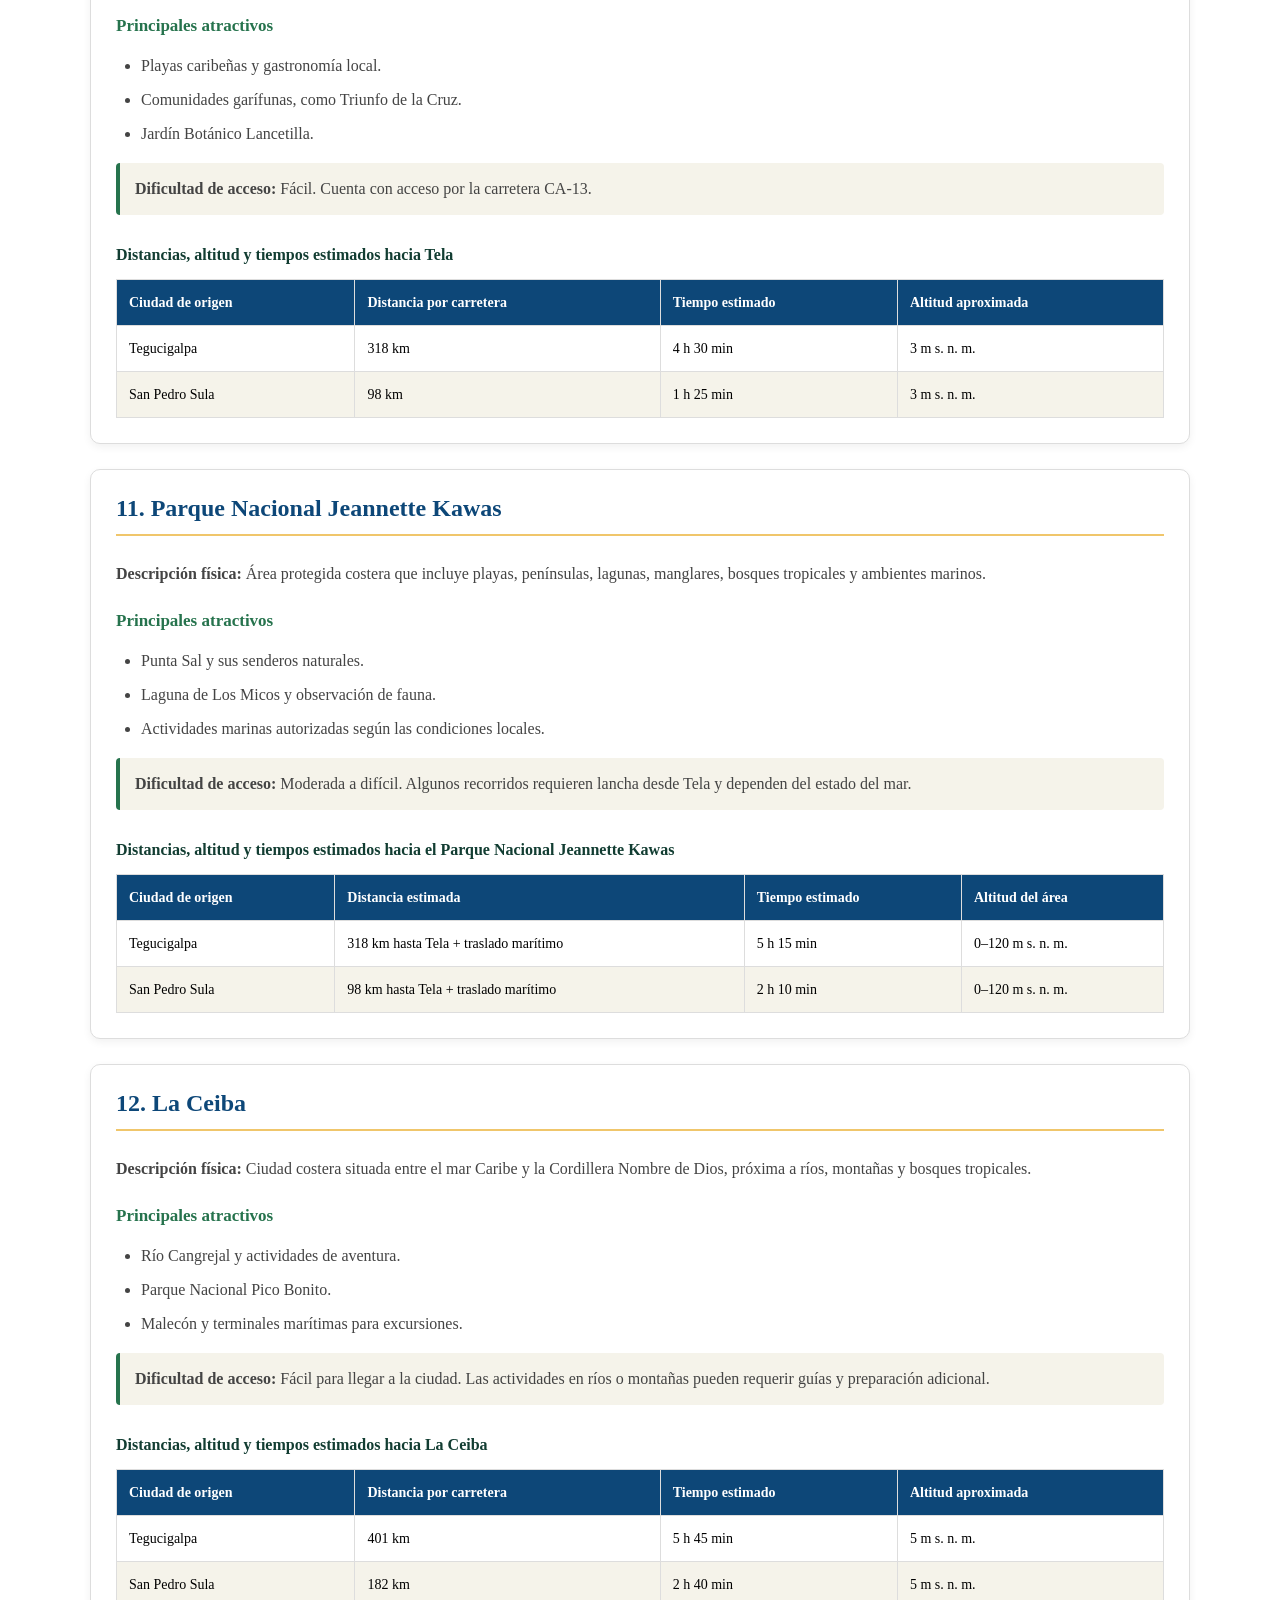
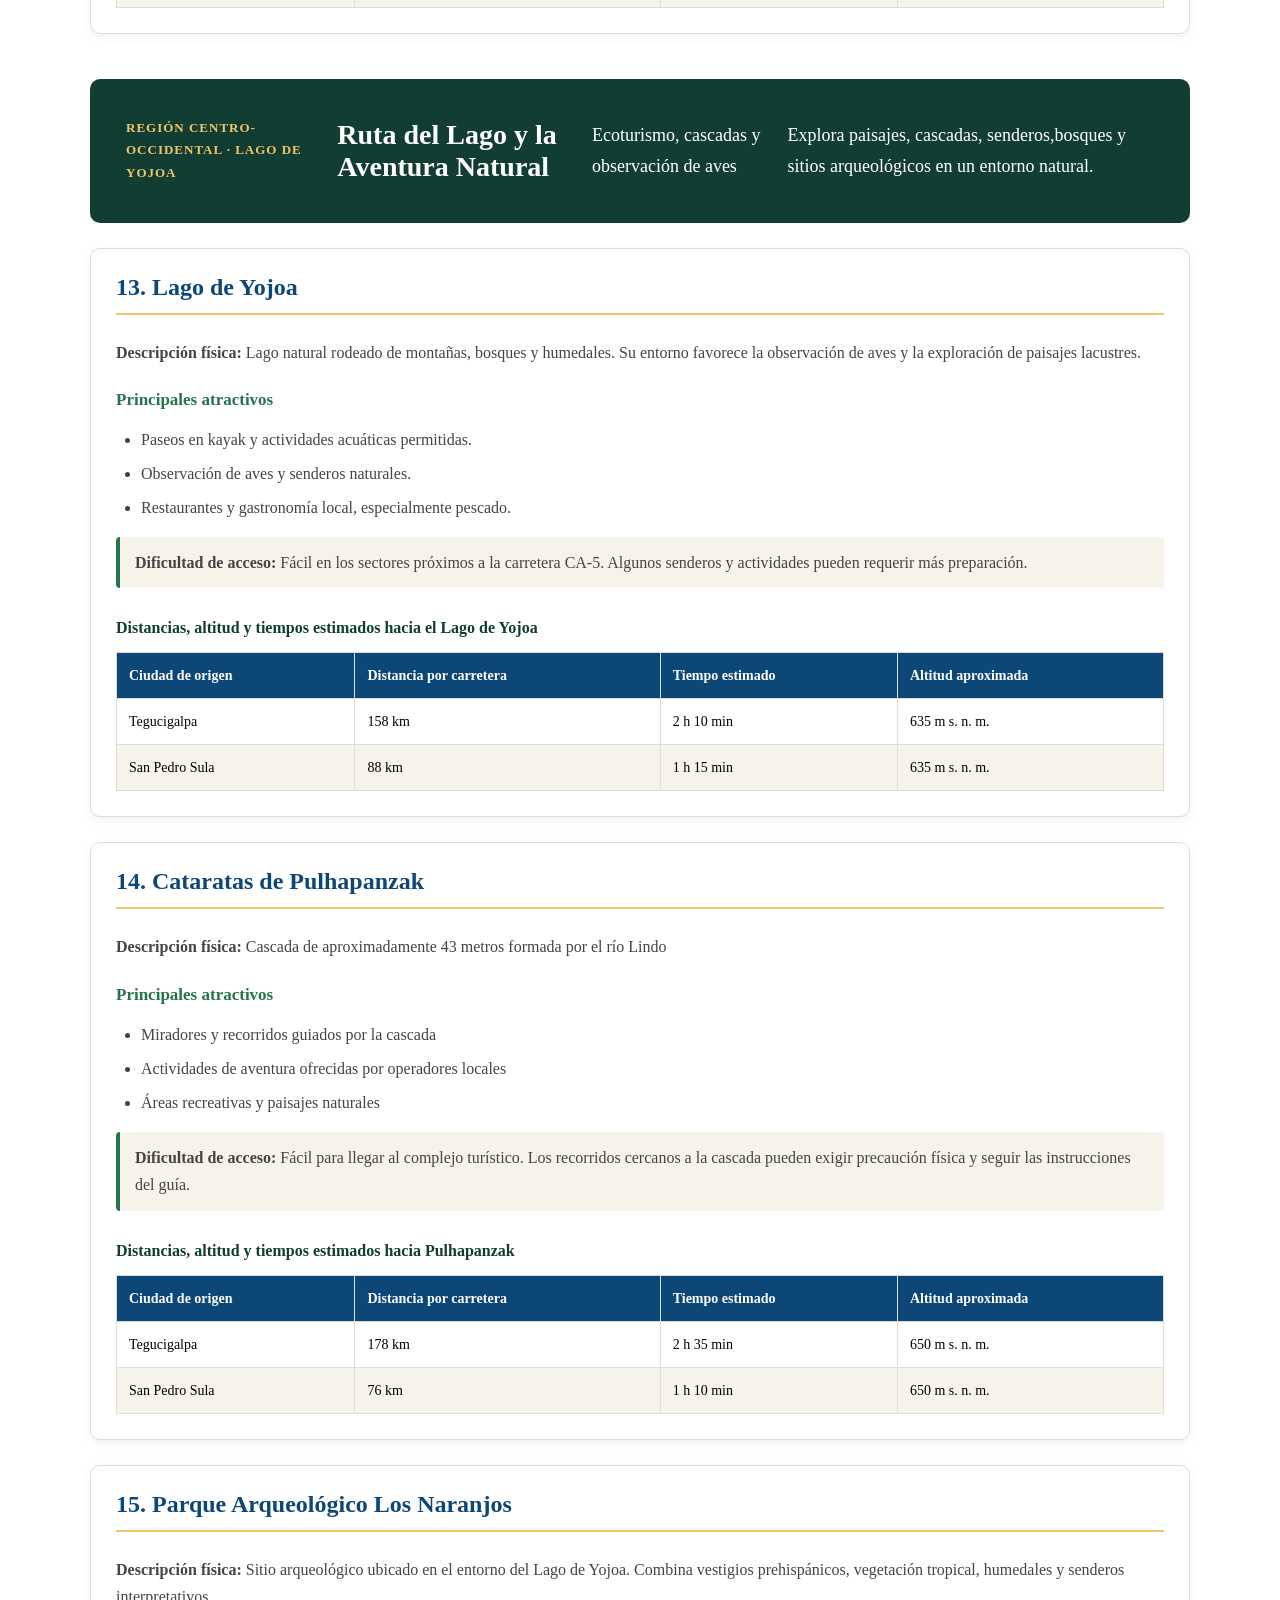
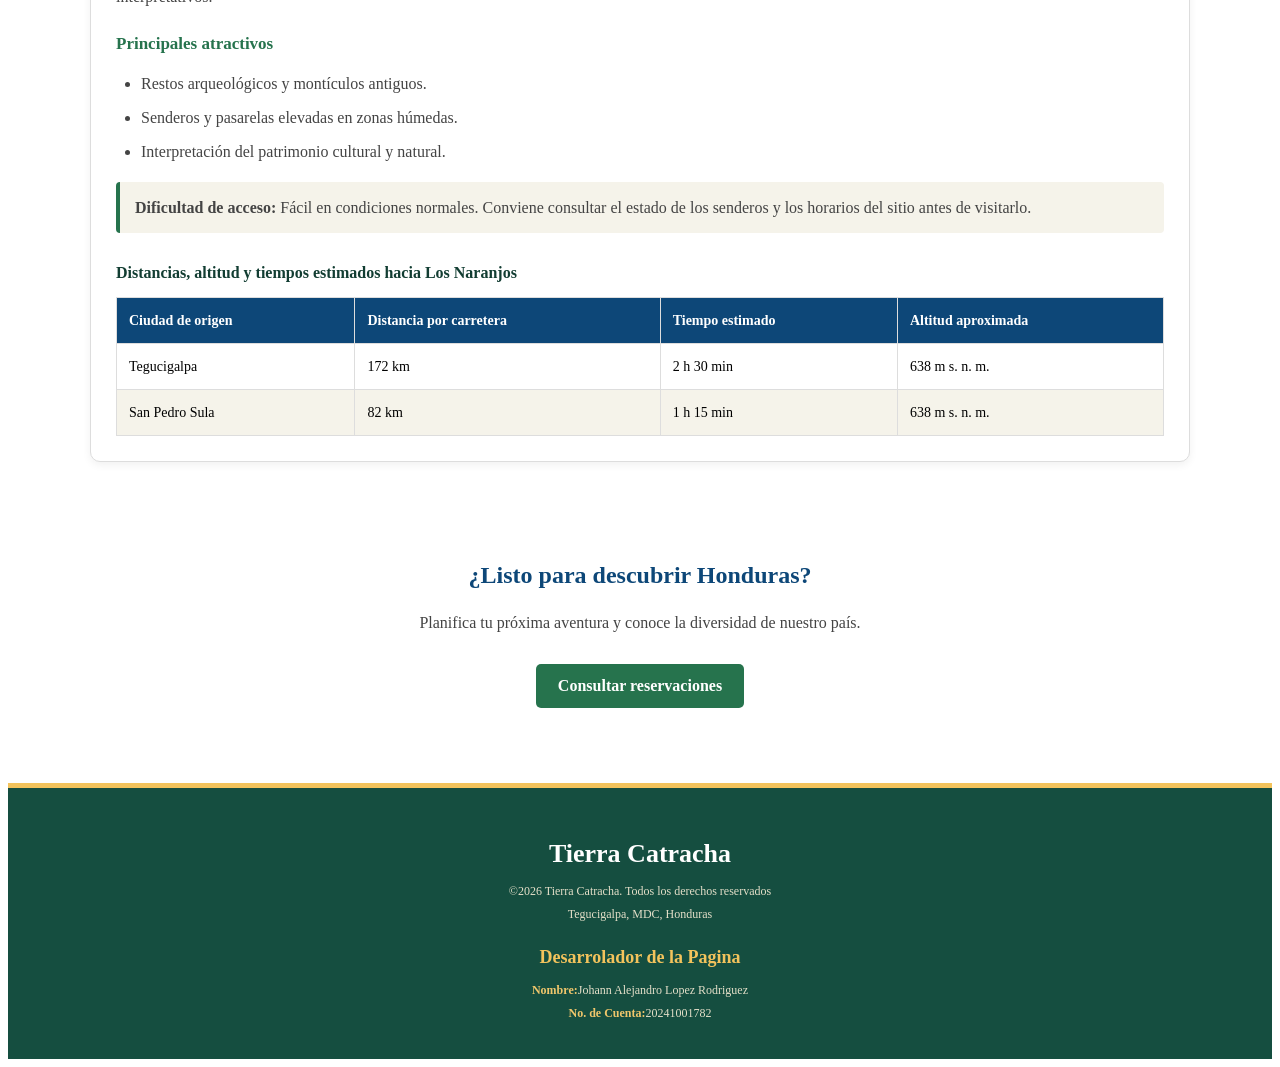
<file: destinos.html>
<!DOCTYPE html>
<html lang="es">
    <meta charset="UTF-8">
    <head>
        <title>Tierra Catracha | Destinos y Rutas</title>
        <link rel="stylesheet" href="CSS/estilospag.css">
    </head>
    <body>
        <header>
            <div>
                <H1>Tierra Catracha</H1>
                <p>Una forma de conocer Honduras y sus atractivos turísticos</p>
            </div>
            <div>
                <p><strong>Telefono:</strong>+504 2220-0020</p>
                <p><storng>Email:</storng>tierracatracha2026@gmail.com</p>
            </div>
        </header>
        <nav class="menu-navegacion">
            <ul>
                <li><a href="index.html">Inicio</a></li>
                <li><a href="destinos.html">Destinos y Rutas</a></li>
                <li><a href="patrimonio.html">Cultura, Patrimonio y Gastronomia</a></li>
                <li><a href="reservaciones.html">Reservaciones</a></li>
                <li><a href="contacto.html">Contacto</a></li>
            </ul>
        </nav>
        <main>
            <section class="introduccion-catalogo">
                <p class="etiqueta">DESCUBRE HONDURAS</p>
                <h2>Rutas y Destinos Turísticos HN</h2>
                <p>Recorre Honduras a través de las cinco rutas que Honduras tiene en su territorio y nosotros como Tierra Catracha te podemos ofrecer Consulta las características de cada destino y planifica tu próximo viajes.</p>
                <p class="nota-datos">La informacion que te traemos sobre distancias de ciudades son aproximaciones, recuerde que esto puede variar segun la hora, el trafico o desde que punto de la ciudad te encuentres y hasta que punto vaya, asi como climas, celebraciones, o incluso desastres naturales pueden cambiar nuestras rutas en tiempo y distancia</p>
            </section>
            <section class="ruta-turistica" id="ruta-pacifico">
                <header class="encabezado-ruta">
                    <p>REGIÓN SUR: CHOLUTECA Y VALLE</p>
                    <h2>Ruta del Sol y el Pacífico</h2>
                    <p>Playas, islas y gastronomía marina</p>
                    <p>Descubre las maravillas de la zona sur-este del país, enceuntra lugares como el golfo de fonse, sus maravillas volcanicas y gastronomicas</p>
                </header>
                <article class="destino">
                    <h3>1. Amapala, Isla del Tigre</h3>
                    <p><strong>Descripción física:</strong> Isla de origen volcánico situada en el golfo de Fonseca. Presenta playas de arena oscura, relieve montañoso, vegetación tropical y vistas panorámicas del golfo.</p>
                    <h4>Principales atractivos</h4>
                    <ul>
                        <li>Playa Negra y Playa Grande.</li>
                        <li>Miradores y paisajes del Cerro del Tigre.</li>
                        <li>Casco urbano histórico y recorridos por la isla.</li>
                    </ul>
                    <p class="dificultad"><strong>Dificultad de acceso:</strong> Moderada. El viaje puede incluir carretera hasta Coyolito y traslado en lancha.</p>
                    <div class="tabla-contenedor">
                        <table>
                            <caption>Distancias, altitud y tiempos estimados hacia Amapala</caption>
                            <thead>
                                <tr>
                                    <th scope="col">Ciudad de origen</th>
                                    <th scope="col">Distancia estimada</th>
                                    <th scope="col">Tiempo estimado</th>
                                    <th scope="col">Altitud del destino</th>
                                </tr>
                            </thead>
                            <tbody>
                                <tr>
                                    <td>Tegucigalpa</td>
                                    <td>134 km por carretera + 7.5 km por vía marítima</td>
                                    <td>2 h 40 min</td><td>0–783 m s. n. m. (isla y cumbre)</td>
                                </tr>
                                <tr>
                                    <td>San Pedro Sula</td>
                                    <td>382 km por carretera + 7.5 km por vía marítima</td>
                                    <td>6 h 15 min</td>
                                    <td>0–783 m s. n. m. (isla y cumbre)</td>
                                </tr>
                            </tbody>
                        </table>
                    </div>
                </article>
                <article class="destino">
                    <h3>2. San Lorenzo, Valle</h3>
                    <p><strong>Descripción física:</strong> Ciudad portuaria de la llanura costera del Pacífico, con terrenos relativamente planos, canales, estuarios y manglares vinculados al golfo de Fonseca.</p>
                    <h4>Principales atractivos</h4>
                    <ul>
                        <li>Parque central y malecón.</li>
                        <li>Paisajes y canales de manglar.</li>
                        <li>Gastronomía marina y recorridos por la zona costera.</li>
                    </ul>
                    <p class="dificultad"><strong>Dificultad de acceso:</strong> Fácil. Cuenta con acceso por carretera; el estado del tráfico puede afectar el tiempo de viaje.</p>
                    <div class="tabla-contenedor">
                        <table>
                            <caption>Distancias, altitud y tiempos estimados hacia San Lorenzo</caption>
                            <thead>
                                <tr>
                                    <th scope="col">Ciudad de origen</th>
                                    <th scope="col">Distancia por carretera</th>
                                    <th scope="col">Tiempo estimado</th>
                                    <th scope="col">Altitud del destino</th>
                                </tr>
                            </thead>
                            <tbody>
                                <tr>
                                    <td>Tegucigalpa</td>
                                    <td>101 km</td>
                                    <td>1 h 45 min</td>
                                    <td>4 m s. n. m.</td>
                                </tr>
                                <tr>
                                    <td>San Pedro Sula</td>
                                    <td>349 km</td>
                                    <td>5 h 30 min</td>
                                    <td>4 m s. n. m.</td>
                                </tr>
                            </tbody>
                        </table>
                    </div>
                </article>
                <article class="destino">
                    <h3>3. Choluteca</h3>
                    <p><strong>Descripción física:</strong> Ciudad del sur hondureño ubicada en el valle del río Choluteca. Su entorno se caracteriza por terrenos de poca pendiente y un clima cálido.</p>
                    <h4>Principales atractivos</h4>
                    <ul>
                        <li>Centro histórico y arquitectura tradicional.</li>
                        <li>Catedral de la Inmaculada Concepción.</li>
                        <li>Puente Mallol y gastronomía sureña.</li>
                    </ul>
                    <p class="dificultad"><strong>Dificultad de acceso:</strong> Fácil. Es una ciudad con acceso por carretera y servicios urbanos.</p>
                    <div class="tabla-contenedor">
                        <table>
                            <caption>Distancias, altitud y tiempos estimados hacia Choluteca</caption>
                            <thead>
                                <tr>
                                    <th scope="col">Ciudad de origen</th>
                                    <th scope="col">Distancia por carretera</th>
                                    <th scope="col">Tiempo estimado</th>
                                    <th scope="col">Altitud del destino</th>
                                </tr>
                            </thead>
                            <tbody>
                                <tr>
                                    <td>Tegucigalpa</td>
                                    <td>133 km</td>
                                    <td>2 h 15 min</td>
                                    <td>47 m s. n. m.</td>
                                </tr>
                                <tr>
                                    <td>San Pedro Sula</td>
                                    <td>381 km</td><td>6 h</td>
                                    <td>47 m s. n. m.</td>
                                </tr>
                            </tbody>
                        </table>
                    </div>
                </article>
            </section>
            <section class="ruta-turistica" id="ruta-lenca">
                <header class="encabezado-ruta">
                    <p>OCCIDENTE: INTIBUCÁ Y LEMPIRA</p>
                    <h2>Ruta Lenca: Tradición, Montañas y Pueblos con Encanto</h2>
                    <p>Cultura, artesanías y montañas</p>
                    <p>Conozca ciudades cunas de la cultura Lenca, explora su cultura, tradiciones, y demas conocimientos de esta cultura</p>
                </header>
                <article class="destino">
                    <h3>4. La Esperanza e Intibucá</h3>
                    <p><strong>Descripción física:</strong> Ciudades vecinas situadas en las tierras altas de Intibucá. Su entorno presenta montañas, valles, pinares y bosques de clima fresco.</p>
                    <h4>Principales atractivos</h4>
                    <ul>
                        <li>La Gruta de la Inmaculada Concepción.</li>
                        <li>Laguna de Chiligatoro y paisajes de montaña.</li>
                        <li>Artesanías lencas y mercados de productos locales.</li>
                    </ul>
                    <p class="dificultad"><strong>Dificultad de acceso:</strong> Fácil a moderada. El acceso principal es por carretera pavimentada, con curvas y pendientes en algunos tramos.</p>
                    <div class="tabla-contenedor">
                        <table>
                            <caption>Distancias, altitud y tiempos estimados hacia La Esperanza e Intibucá</caption>
                            <thead>
                                <tr>
                                    <th scope="col">Ciudad de origen</th>
                                    <th scope="col">Distancia por carretera</th>
                                    <th scope="col">Tiempo estimado</th>
                                    <th scope="col">Altitud aproximada</th>
                                </tr>
                            </thead>
                            <tbody>
                                <tr>
                                    <td>Tegucigalpa</td>
                                    <td>188 km</td>
                                    <td>3 h 15 min</td>
                                    <td>1,700 m s. n. m.</td>
                                </tr>
                                <tr>
                                    <td>San Pedro Sula</td>
                                    <td>222 km</td>
                                    <td>3 h 45 min</td>
                                    <td>1,700 m s. n. m.</td>
                                </tr>
                            </tbody>
                        </table>
                    </div>
                </article>

                <article class="destino">
                    <h3>5. Gracias, Lempira</h3>
                    <p><strong>Descripción física:</strong> Ciudad histórica situada en un valle rodeado de montañas y cercana a la Montaña de Celaque. Combina paisajes montañosos con calles y edificios de herencia colonial.</p>
                    <h4>Principales atractivos</h4>
                    <ul>
                        <li>Fuerte San Cristóbal.</li>
                        <li>Iglesia de La Merced y centro histórico.</li>
                        <li>Aguas termales y acceso al Parque Nacional Montaña de Celaque.</li>
                    </ul>
                    <p class="dificultad"><strong>Dificultad de acceso:</strong> Fácil para llegar al centro urbano por carretera; las excursiones de montaña pueden tener mayor dificultad.</p>
                    <div class="tabla-contenedor">
                        <table>
                            <caption>Distancias, altitud y tiempos estimados hacia Gracias</caption>
                            <thead>
                                <tr>
                                    <th scope="col">Ciudad de origen</th>
                                    <th scope="col">Distancia por carretera</th>
                                    <th scope="col">Tiempo estimado</th>
                                    <th scope="col">Altitud del destino</th>
                                </tr>
                            </thead>
                            <tbody>
                                <tr>
                                    <td>Tegucigalpa</td>
                                    <td>272 km</td>
                                    <td>4 h 15 min</td>
                                    <td>800 m s. n. m.</td>
                                </tr>
                                <tr>
                                    <td>San Pedro Sula</td>
                                    <td>212 km</td>
                                    <td>3 h 30 min</td>
                                    <td>800 m s. n. m.</td>
                                </tr>
                            </tbody>
                        </table>
                    </div>
                </article>

                <article class="destino">
                    <h3>6. San Manuel de Colohete</h3>
                    <p><strong>Descripción física:</strong> Municipio montañoso de Lempira, con laderas pronunciadas, caminos rurales y paisajes de altura.</p>
                    <h4>Principales atractivos</h4>
                    <ul>
                        <li>Iglesia de Nuestra Señora de la Concepción, de arquitectura colonial.</li>
                        <li>Tradiciones y expresiones culturales lencas.</li>
                        <li>Entorno montañoso y comunidades rurales.</li>
                    </ul>
                    <p class="dificultad"><strong>Dificultad de acceso:</strong> Difícil en algunos tramos. El estado del camino rural puede requerir más tiempo y un vehículo adecuado.</p>
                    <div class="tabla-contenedor">
                        <table>
                            <caption>Distancias, altitud y tiempos estimados hacia San Manuel de Colohete</caption>
                            <thead><tr><th scope="col">Ciudad de origen</th><th scope="col">Distancia por carretera</th><th scope="col">Tiempo estimado</th><th scope="col">Altitud aproximada</th></tr></thead>
                            <tbody>
                                <tr>
                                    <td>Tegucigalpa</td>
                                    <td>307 km</td>
                                    <td>5 h 30 min</td>
                                    <td>1,350 m s. n. m.</td>
                                </tr>
                                <tr>
                                    <td>San Pedro Sula</td>
                                    <td>247 km</td>
                                    <td>4 h 45 min</td>
                                    <td>1,350 m s. n. m.</td>
                                </tr>
                            </tbody>
                        </table>
                    </div>
                </article>
            </section>

            <section class="introduccion-catalogo">
        <p class="etiqueta">DESCUBRE HONDURAS</p>
        <h2>Rutas y Destinos Turísticos</h2>
        <p>
            Recorre Honduras a través de cinco rutas que reúnen
            paisajes naturales, playas, historia, cultura y
            tradiciones. Consulta las características de cada
            destino y planifica tu próximo viaje.
        </p>
        <p class="nota-datos">
            Las distancias y los tiempos son estimaciones orientativas.
            Pueden variar según la ruta, el tráfico, las condiciones
            de las carreteras y la disponibilidad de transporte.
        </p>
    </section>

    <!-- RUTA 1 -->

    <section class="ruta-turistica" id="ruta-pacifico">
        <header class="encabezado-ruta">
            <p>REGIÓN SUR · CHOLUTECA Y VALLE</p>
            <h2>Ruta del Sol y el Pacífico Hondureño</h2>
            <p>Playas, islas y gastronomía marina</p>
            <p>
                Descubre las costas del golfo de Fonseca, sus paisajes
                volcánicos, pueblos pesqueros y gastronomía tradicional.
            </p>
        </header>

        <article class="destino">
            <h3>1. Amapala, Isla del Tigre</h3>
            <p><strong>Descripción física:</strong> Isla de origen volcánico situada en el golfo de Fonseca. Presenta playas de arena oscura, relieve montañoso, vegetación tropical y vistas panorámicas del golfo.</p>
            <h4>Principales atractivos</h4>
            <ul>
                <li>Playa Negra y Playa Grande.</li>
                <li>Miradores y paisajes del Cerro del Tigre.</li>
                <li>Casco urbano histórico y recorridos por la isla.</li>
            </ul>
            <p class="dificultad"><strong>Dificultad de acceso:</strong> Moderada. El viaje puede incluir carretera hasta Coyolito y traslado en lancha.</p>
            <div class="tabla-contenedor">
                <table>
                    <caption>Distancias, altitud y tiempos estimados hacia Amapala</caption>
                    <thead><tr><th scope="col">Ciudad de origen</th><th scope="col">Distancia estimada</th><th scope="col">Tiempo estimado</th><th scope="col">Altitud del destino</th></tr></thead>
                    <tbody>
                        <tr><td>Tegucigalpa</td><td>134 km por carretera + 7.5 km por vía marítima</td><td>2 h 40 min</td><td>0–783 m s. n. m. (isla y cumbre)</td></tr>
                        <tr><td>San Pedro Sula</td><td>382 km por carretera + 7.5 km por vía marítima</td><td>6 h 15 min</td><td>0–783 m s. n. m. (isla y cumbre)</td></tr>
                    </tbody>
                </table>
            </div>
        </article>

        <article class="destino">
            <h3>2. San Lorenzo, Valle</h3>
            <p><strong>Descripción física:</strong> Ciudad portuaria de la llanura costera del Pacífico, con terrenos relativamente planos, canales, estuarios y manglares vinculados al golfo de Fonseca.</p>
            <h4>Principales atractivos</h4>
            <ul>
                <li>Parque central y malecón.</li>
                <li>Paisajes y canales de manglar.</li>
                <li>Gastronomía marina y recorridos por la zona costera.</li>
            </ul>
            <p class="dificultad"><strong>Dificultad de acceso:</strong> Fácil. Cuenta con acceso por carretera; el estado del tráfico puede afectar el tiempo de viaje.</p>
            <div class="tabla-contenedor">
                <table>
                    <caption>Distancias, altitud y tiempos estimados hacia San Lorenzo</caption>
                    <thead><tr><th scope="col">Ciudad de origen</th><th scope="col">Distancia por carretera</th><th scope="col">Tiempo estimado</th><th scope="col">Altitud del destino</th></tr></thead>
                    <tbody>
                        <tr><td>Tegucigalpa</td><td>101 km</td><td>1 h 45 min</td><td>4 m s. n. m.</td></tr>
                        <tr><td>San Pedro Sula</td><td>349 km</td><td>5 h 30 min</td><td>4 m s. n. m.</td></tr>
                    </tbody>
                </table>
            </div>
        </article>

        <article class="destino">
            <h3>3. Choluteca</h3>
            <p><strong>Descripción física:</strong> Ciudad del sur hondureño ubicada en el valle del río Choluteca. Su entorno se caracteriza por terrenos de poca pendiente y un clima cálido.</p>
            <h4>Principales atractivos</h4>
            <ul>
                <li>Centro histórico y arquitectura tradicional.</li>
                <li>Catedral de la Inmaculada Concepción.</li>
                <li>Puente Mallol y gastronomía sureña.</li>
            </ul>
            <p class="dificultad"><strong>Dificultad de acceso:</strong> Fácil. Es una ciudad con acceso por carretera y servicios urbanos.</p>
            <div class="tabla-contenedor">
                <table>
                    <caption>Distancias, altitud y tiempos estimados hacia Choluteca</caption>
                    <thead><tr><th scope="col">Ciudad de origen</th><th scope="col">Distancia por carretera</th><th scope="col">Tiempo estimado</th><th scope="col">Altitud del destino</th></tr></thead>
                    <tbody>
                        <tr><td>Tegucigalpa</td><td>133 km</td><td>2 h 15 min</td><td>47 m s. n. m.</td></tr>
                        <tr><td>San Pedro Sula</td><td>381 km</td><td>6 h</td><td>47 m s. n. m.</td></tr>
                    </tbody>
                </table>
            </div>
        </article>
    </section>

    <!-- RUTA 2 -->

    <section class="ruta-turistica" id="ruta-lenca">
        <header class="encabezado-ruta">
            <p>OCCIDENTE · INTIBUCÁ Y LEMPIRA</p>
            <h2>Ruta Lenca: Tradición, Montañas y Pueblos con Encanto</h2>
            <p>Cultura, artesanías y montañas</p>
            <p>
                Conoce comunidades de tradición lenca, mercados locales,
                arquitectura histórica y paisajes de montaña.
            </p>
        </header>

        <article class="destino">
            <h3>4. La Esperanza e Intibucá</h3>
            <p><strong>Descripción física:</strong> Ciudades vecinas situadas en las tierras altas de Intibucá. Su entorno presenta montañas, valles, pinares y bosques de clima fresco.</p>
            <h4>Principales atractivos</h4>
            <ul>
                <li>La Gruta de la Inmaculada Concepción.</li>
                <li>Laguna de Chiligatoro y paisajes de montaña.</li>
                <li>Artesanías lencas y mercados de productos locales.</li>
            </ul>
            <p class="dificultad"><strong>Dificultad de acceso:</strong> Fácil a moderada. El acceso principal es por carretera pavimentada, con curvas y pendientes en algunos tramos.</p>
            <div class="tabla-contenedor">
                <table>
                    <caption>Distancias, altitud y tiempos estimados hacia La Esperanza e Intibucá</caption>
                    <thead><tr><th scope="col">Ciudad de origen</th><th scope="col">Distancia por carretera</th><th scope="col">Tiempo estimado</th><th scope="col">Altitud aproximada</th></tr></thead>
                    <tbody>
                        <tr><td>Tegucigalpa</td><td>188 km</td><td>3 h 15 min</td><td>1,700 m s. n. m.</td></tr>
                        <tr><td>San Pedro Sula</td><td>222 km</td><td>3 h 45 min</td><td>1,700 m s. n. m.</td></tr>
                    </tbody>
                </table>
            </div>
        </article>

        <article class="destino">
            <h3>5. Gracias, Lempira</h3>
            <p><strong>Descripción física:</strong> Ciudad histórica situada en un valle rodeado de montañas y cercana a la Montaña de Celaque. Combina paisajes montañosos con calles y edificios de herencia colonial.</p>
            <h4>Principales atractivos</h4>
            <ul>
                <li>Fuerte San Cristóbal.</li>
                <li>Iglesia de La Merced y centro histórico.</li>
                <li>Aguas termales y acceso al Parque Nacional Montaña de Celaque.</li>
            </ul>
            <p class="dificultad"><strong>Dificultad de acceso:</strong> Fácil para llegar al centro urbano por carretera; las excursiones de montaña pueden tener mayor dificultad.</p>
            <div class="tabla-contenedor">
                <table>
                    <caption>Distancias, altitud y tiempos estimados hacia Gracias</caption>
                    <thead><tr><th scope="col">Ciudad de origen</th><th scope="col">Distancia por carretera</th><th scope="col">Tiempo estimado</th><th scope="col">Altitud del destino</th></tr></thead>
                    <tbody>
                        <tr><td>Tegucigalpa</td><td>272 km</td><td>4 h 15 min</td><td>800 m s. n. m.</td></tr>
                        <tr><td>San Pedro Sula</td><td>212 km</td><td>3 h 30 min</td><td>800 m s. n. m.</td></tr>
                    </tbody>
                </table>
            </div>
        </article>

        <article class="destino">
            <h3>6. San Manuel de Colohete</h3>
            <p><strong>Descripción física:</strong> Municipio montañoso de Lempira, con laderas pronunciadas, caminos rurales y paisajes de altura.</p>
            <h4>Principales atractivos</h4>
            <ul>
                <li>Iglesia de Nuestra Señora de la Concepción, de arquitectura colonial.</li>
                <li>Tradiciones y expresiones culturales lencas.</li>
                <li>Entorno montañoso y comunidades rurales.</li>
            </ul>
            <p class="dificultad"><strong>Dificultad de acceso:</strong> Difícil en algunos tramos. El estado del camino rural puede requerir más tiempo y un vehículo adecuado.</p>
            <div class="tabla-contenedor">
                <table>
                    <caption>Distancias, altitud y tiempos estimados hacia San Manuel de Colohete</caption>
                    <thead><tr><th scope="col">Ciudad de origen</th><th scope="col">Distancia por carretera</th><th scope="col">Tiempo estimado</th><th scope="col">Altitud aproximada</th></tr></thead>
                    <tbody>
                        <tr><td>Tegucigalpa</td><td>307 km</td><td>5 h 30 min</td><td>1,350 m s. n. m.</td></tr>
                        <tr><td>San Pedro Sula</td><td>247 km</td><td>4 h 45 min</td><td>1,350 m s. n. m.</td></tr>
                    </tbody>
                </table>
            </div>
        </article>
    </section>
    <section class="ruta-turistica" id="ruta-colonial">
        <header class="encabezado-ruta">
            <p>REGIÓN CENTRAL · COMAYAGUA Y FRANCISCO MORAZÁN</p>
            <h2>Ruta Colonial del Centro</h2>
            <p>Historia, iglesias y patrimonio urbano</p>
            <p>Explora edificios históricos, plazas, iglesias y espacios culturales que forman parte de la historia nacional.</p>
        </header>

        <article class="destino">
            <h3>7. Centro Histórico de Comayagua</h3>
            <p><strong>Descripción física:</strong> Centro urbano situado en el valle de Comayagua, una zona intermontana rodeada de cordilleras y caracterizada por terrenos relativamente planos.</p>
            <h4>Principales atractivos</h4>
            <ul>
                <li>Catedral de la Inmaculada Concepción y su reloj histórico.</li>
                <li>Museo de Arte Colonial.</li>
                <li>Iglesia de La Merced y plazas históricas.</li>
            </ul>
            <p class="dificultad"><strong>Dificultad de acceso:</strong> Fácil. El destino está conectado con la carretera CA-5.</p>
            <div class="tabla-contenedor">
                <table>
                    <caption>Distancias, altitud y tiempos estimados hacia Comayagua</caption>
                    <thead>
                        <tr><th scope="col">Ciudad de origen</th>
                            <th scope="col">Distancia por carretera</th>
                            <th scope="col">Tiempo estimado</th>
                            <th scope="col">Altitud del destino</th>
                        </tr>
                    </thead>
                    <tbody>
                        <tr>
                            <td>Tegucigalpa</td>
                            <td>86 km</td>
                            <td>1 h 10 min</td>
                            <td>572 m s. n. m.</td>
                        </tr>
                        <tr>
                            <td>San Pedro Sula</td>
                            <td>162 km</td>
                            <td>2 h 20 min</td><td>572 m s. n. m.</td></tr>
                    </tbody>
                </table>
            </div>
        </article>

        <article class="destino">
            <h3>8. Centro Histórico de Tegucigalpa</h3>
            <p><strong>Descripción física:</strong> Área urbana situada en la cuenca del río Choluteca, tiene en ella casas coloniales, iglesias y demas</p>
            <h4>Principales atractivos</h4>
            <ul>
                <li>Catedral de San Miguel Arcángel.</li>
                <li>Museo para la Identidad Nacional.</li>
                <li>Teatro Nacional Manuel Bonilla e Iglesia Los Dolores.</li>
            </ul>
            <p class="dificultad"><strong>Dificultad de acceso:</strong> Fácil en términos de llegada a la ciudad. El tráfico y el estacionamiento pueden complicar el recorrido por el centro.</p>
            <div class="tabla-contenedor">
                <table>
                    <caption>Distancias, altitud y tiempos estimados hacia Tegucigalpa</caption>
                    <thead>
                        <tr>
                            <th scope="col">Ciudad de origen</th>
                            <th scope="col">Distancia por carretera</th>
                            <th scope="col">Tiempo estimado</th>
                            <th scope="col">Altitud aproximada</th>
                        </tr>
                    </thead>
                    <tbody>
                        <tr>
                            <td>Tegucigalpa</td>
                            <td>0 km</td>
                            <td>0 min</td>
                            <td>990 m s. n. m.</td>
                        </tr>
                        <tr>
                            <td>San Pedro Sula</td>
                            <td>248 km</td>
                            <td>3 h 30 min</td>
                            <td>990 m s. n. m.</td>
                        </tr>
                    </tbody>
                </table>
            </div>
        </article>

        <article class="destino">
            <h3>9. Valle de Ángeles</h3>
            <p><strong>Descripción física:</strong> Municipio de montaña rodeado de reas verdes, y en su entorno encontramos bastantes areas pintorescas y culturales</p>
            <h4>Principales atractivos</h4>
            <ul>
                <li>Tiendas y talleres de artesanías.</li>
                <li>Arquitectura tradicional y gastronomía local.</li>
                <li>Paseos por los alrededores y senderos de naturaleza.</li>
            </ul>
            <p class="dificultad"><strong>Dificultad de acceso:</strong> Fácil. Tiene conexión por carretera pavimentada desde el Distrito Central.</p>
            <div class="tabla-contenedor">
                <table>
                    <caption>Distancias, altitud y tiempos estimados hacia Valle de Ángeles</caption>
                    <thead>
                        <tr>
                            <th scope="col">Ciudad de origen</th>
                            <th scope="col">Distancia por carretera</th>
                            <th scope="col">Tiempo estimado</th>
                            <th scope="col">Altitud aproximada</th>
                        </tr>
                    </thead>
                    <tbody>
                        <tr>
                            <td>Tegucigalpa</td>
                            <td>22 km</td>
                            <td>35 min</td>
                            <td>1,310 m s. n. m.</td>
                        </tr>
                        <tr>
                            <td>San Pedro Sula</td>
                            <td>270 km</td>
                            <td>4 h 10 min</td>
                            <td>1,310 m s. n. m.</td>
                        </tr>
                    </tbody>
                </table>
            </div>
        </article>
    </section>

    <!-- RUTA 4 -->

    <section class="ruta-turistica" id="ruta-caribe">
        <header class="encabezado-ruta">
            <p>REGIÓN NORTE · ATLÁNTIDA Y COSTA CARIBEÑA</p>
            <h2>Ruta Caribe Vivo</h2>
            <p>Playas, arrecifes y cultura garífuna</p>
            <p>Disfruta de las playas del Caribe la biodiversidad de las áreas protegidas y las tradiciones de las comunidades costeras. </p>
        </header>

        <article class="destino">
            <h3>10. Tela</h3>
            <p><strong>Descripción física:</strong> Ciudad costera de la bahía de Tela con playas de arena desembocaduras de ríos, lagunas costeras y vegetación tropical.</p>
            <h4>Principales atractivos</h4>
            <ul>
                <li>Playas caribeñas y gastronomía local.</li>
                <li>Comunidades garífunas, como Triunfo de la Cruz.</li>
                <li>Jardín Botánico Lancetilla.</li>
            </ul>
            <p class="dificultad"><strong>Dificultad de acceso:</strong> Fácil. Cuenta con acceso por la carretera CA-13.</p>
            <div class="tabla-contenedor">
                <table>
                    <caption>Distancias, altitud y tiempos estimados hacia Tela</caption>
                    <thead>
                        <tr>
                            <th scope="col">Ciudad de origen</th>
                            <th scope="col">Distancia por carretera</th>
                            <th scope="col">Tiempo estimado</th>
                            <th scope="col">Altitud aproximada</th>
                        </tr>
                    </thead>
                    <tbody>
                        <tr>
                            <td>Tegucigalpa</td>
                            <td>318 km</td>
                            <td>4 h 30 min</td>
                            <td>3 m s. n. m.</td>
                        </tr>
                        <tr>
                            <td>San Pedro Sula</td>
                            <td>98 km</td><td>1 h 25 min</td>
                            <td>3 m s. n. m.</td>
                        </tr>
                    </tbody>
                </table>
            </div>
        </article>

        <article class="destino">
            <h3>11. Parque Nacional Jeannette Kawas</h3>
            <p><strong>Descripción física:</strong> Área protegida costera que incluye playas, penínsulas, lagunas, manglares, bosques tropicales y ambientes marinos.</p>
            <h4>Principales atractivos</h4>
            <ul>
                <li>Punta Sal y sus senderos naturales.</li>
                <li>Laguna de Los Micos y observación de fauna.</li>
                <li>Actividades marinas autorizadas según las condiciones locales.</li>
            </ul>
            <p class="dificultad"><strong>Dificultad de acceso:</strong> Moderada a difícil. Algunos recorridos requieren lancha desde Tela y dependen del estado del mar.</p>
            <div class="tabla-contenedor">
                <table>
                    <caption>Distancias, altitud y tiempos estimados hacia el Parque Nacional Jeannette Kawas</caption>
                    <thead>
                        <tr>
                            <th scope="col">Ciudad de origen</th>
                            <th scope="col">Distancia estimada</th>
                            <th scope="col">Tiempo estimado</th>
                            <th scope="col">Altitud del área</th>
                        </tr>
                    </thead>
                    <tbody>
                        <tr>
                            <td>Tegucigalpa</td>
                            <td>318 km hasta Tela + traslado marítimo</td>
                            <td>5 h 15 min</td>
                            <td>0–120 m s. n. m.</td>
                        </tr>
                        <tr>
                            <td>San Pedro Sula</td>
                            <td>98 km hasta Tela + traslado marítimo</td>
                            <td>2 h 10 min</td>
                            <td>0–120 m s. n. m.</td>
                        </tr>
                    </tbody>
                </table>
            </div>
        </article>

        <article class="destino">
            <h3>12. La Ceiba</h3>
            <p><strong>Descripción física:</strong> Ciudad costera situada entre el mar Caribe y la Cordillera Nombre de Dios, próxima a ríos, montañas y bosques tropicales.</p>
            <h4>Principales atractivos</h4>
            <ul>
                <li>Río Cangrejal y actividades de aventura.</li>
                <li>Parque Nacional Pico Bonito.</li>
                <li>Malecón y terminales marítimas para excursiones.</li>
            </ul>
            <p class="dificultad"><strong>Dificultad de acceso:</strong> Fácil para llegar a la ciudad. Las actividades en ríos o montañas pueden requerir guías y preparación adicional.</p>
            <div class="tabla-contenedor">
                <table>
                    <caption>Distancias, altitud y tiempos estimados hacia La Ceiba</caption>
                    <thead><tr><th scope="col">Ciudad de origen</th><th scope="col">Distancia por carretera</th><th scope="col">Tiempo estimado</th><th scope="col">Altitud aproximada</th></tr></thead>
                    <tbody>
                        <tr>
                            <td>Tegucigalpa</td>
                            <td>401 km</td>
                            <td>5 h 45 min</td>
                            <td>5 m s. n. m.</td>
                        </tr>
                        <tr>
                            <td>San Pedro Sula</td>
                            <td>182 km</td>
                            <td>2 h 40 min</td>
                            <td>5 m s. n. m.</td>
                        </tr>
                    </tbody>
                </table>
            </div>
        </article>
    </section>

    <section class="ruta-turistica" id="ruta-lago">
        <header class="encabezado-ruta">
            <p>REGIÓN CENTRO-OCCIDENTAL · LAGO DE YOJOA</p>
            <h2>Ruta del Lago y la Aventura Natural</h2>
            <p>Ecoturismo, cascadas y observación de aves</p>
            <p>Explora paisajes, cascadas, senderos,bosques y sitios arqueológicos en un entorno natural.</p>
        </header>

        <article class="destino">
            <h3>13. Lago de Yojoa</h3>
            <p><strong>Descripción física:</strong> Lago natural rodeado de montañas, bosques y humedales. Su entorno favorece la observación de aves y la exploración de paisajes lacustres.</p>
            <h4>Principales atractivos</h4>
            <ul>
                <li>Paseos en kayak y actividades acuáticas permitidas.</li>
                <li>Observación de aves y senderos naturales.</li>
                <li>Restaurantes y gastronomía local, especialmente pescado.</li>
            </ul>
            <p class="dificultad"><strong>Dificultad de acceso:</strong> Fácil en los sectores próximos a la carretera CA-5. Algunos senderos y actividades pueden requerir más preparación.</p>
            <div class="tabla-contenedor">
                <table>
                    <caption>Distancias, altitud y tiempos estimados hacia el Lago de Yojoa</caption>
                    <thead>
                        <tr>
                            <th scope="col">Ciudad de origen</th>
                            <th scope="col">Distancia por carretera</th>
                            <th scope="col">Tiempo estimado</th>
                            <th scope="col">Altitud aproximada</th>
                        </tr>
                    </thead>
                    <tbody>
                        <tr>
                            <td>Tegucigalpa</td>
                            <td>158 km</td>
                            <td>2 h 10 min</td>
                            <td>635 m s. n. m.</td>
                        </tr>
                        <tr>
                            <td>San Pedro Sula</td>
                            <td>88 km</td>
                            <td>1 h 15 min</td>
                            <td>635 m s. n. m.</td>
                        </tr>
                    </tbody>
                </table>
            </div>
        </article>

        <article class="destino">
            <h3>14. Cataratas de Pulhapanzak</h3>
            <p><strong>Descripción física:</strong> Cascada de aproximadamente 43 metros formada por el río Lindo</p>
            <h4>Principales atractivos</h4>
            <ul>
                <li>Miradores y recorridos guiados por la cascada</li>
                <li>Actividades de aventura ofrecidas por operadores locales</li>
                <li>Áreas recreativas y paisajes naturales</li>
            </ul>
            <p class="dificultad"><strong>Dificultad de acceso:</strong> Fácil para llegar al complejo turístico. Los recorridos cercanos a la cascada pueden exigir precaución física y seguir las instrucciones del guía.</p>
            <div class="tabla-contenedor">
                <table>
                    <caption>Distancias, altitud y tiempos estimados hacia Pulhapanzak</caption>
                    <thead><tr><th scope="col">Ciudad de origen</th><th scope="col">Distancia por carretera</th><th scope="col">Tiempo estimado</th><th scope="col">Altitud aproximada</th></tr></thead>
                    <tbody>
                        <tr>
                            <td>Tegucigalpa</td>
                            <td>178 km</td>
                            <td>2 h 35 min</td>
                            <td>650 m s. n. m.</td>
                        </tr>
                        <tr>
                            <td>San Pedro Sula</td>
                            <td>76 km</td>
                            <td>1 h 10 min</td>
                            <td>650 m s. n. m.</td>
                        </tr>
                    </tbody>
                </table>
            </div>
        </article>

        <article class="destino">
            <h3>15. Parque Arqueológico Los Naranjos</h3>
            <p><strong>Descripción física:</strong> Sitio arqueológico ubicado en el entorno del Lago de Yojoa. Combina vestigios prehispánicos, vegetación tropical, humedales y senderos interpretativos.</p>
            <h4>Principales atractivos</h4>
            <ul>
                <li>Restos arqueológicos y montículos antiguos.</li>
                <li>Senderos y pasarelas elevadas en zonas húmedas.</li>
                <li>Interpretación del patrimonio cultural y natural.</li>
            </ul>
            <p class="dificultad"><strong>Dificultad de acceso:</strong> Fácil en condiciones normales. Conviene consultar el estado de los senderos y los horarios del sitio antes de visitarlo.</p>
            <div class="tabla-contenedor">
                <table>
                    <caption>Distancias, altitud y tiempos estimados hacia Los Naranjos</caption>
                    <thead>
                        <tr>
                            <th scope="col">Ciudad de origen</th>
                            <th scope="col">Distancia por carretera</th>
                            <th scope="col">Tiempo estimado</th>
                            <th scope="col">Altitud aproximada</th>
                        </tr>
                    </thead>
                    <tbody>
                        <tr>
                            <td>Tegucigalpa</td>
                            <td>172 km</td>
                            <td>2 h 30 min</td>
                            <td>638 m s. n. m.</td>
                        </tr>
                        <tr>
                            <td>San Pedro Sula</td>
                            <td>82 km</td>
                            <td>1 h 15 min</td>
                            <td>638 m s. n. m.</td>
                        </tr>
                    </tbody>
                </table>
            </div>
        </article>
    </section>

    <section class="llamado-reservacion">
        <h2>¿Listo para descubrir Honduras?</h2>
        <p>Planifica tu próxima aventura y conoce la diversidad de nuestro país.</p>
        <a href="reservaciones.html" class="boton-principal">Consultar reservaciones</a>
    </section>


        </main> 
    </body>
    <footer>
        <h2>Tierra Catracha</h2>
        <p>&copy2026 Tierra Catracha. Todos los derechos reservados</p>
        <p>Tegucigalpa, MDC, Honduras</p>
        
        <h3>Desarrolador de la Pagina</h3>
        <p><strong>Nombre:</strong>Johann Alejandro Lopez Rodriguez</p>
        <p><strong>No. de Cuenta:</strong>20241001782</p>
    </footer>
</html>
</file>
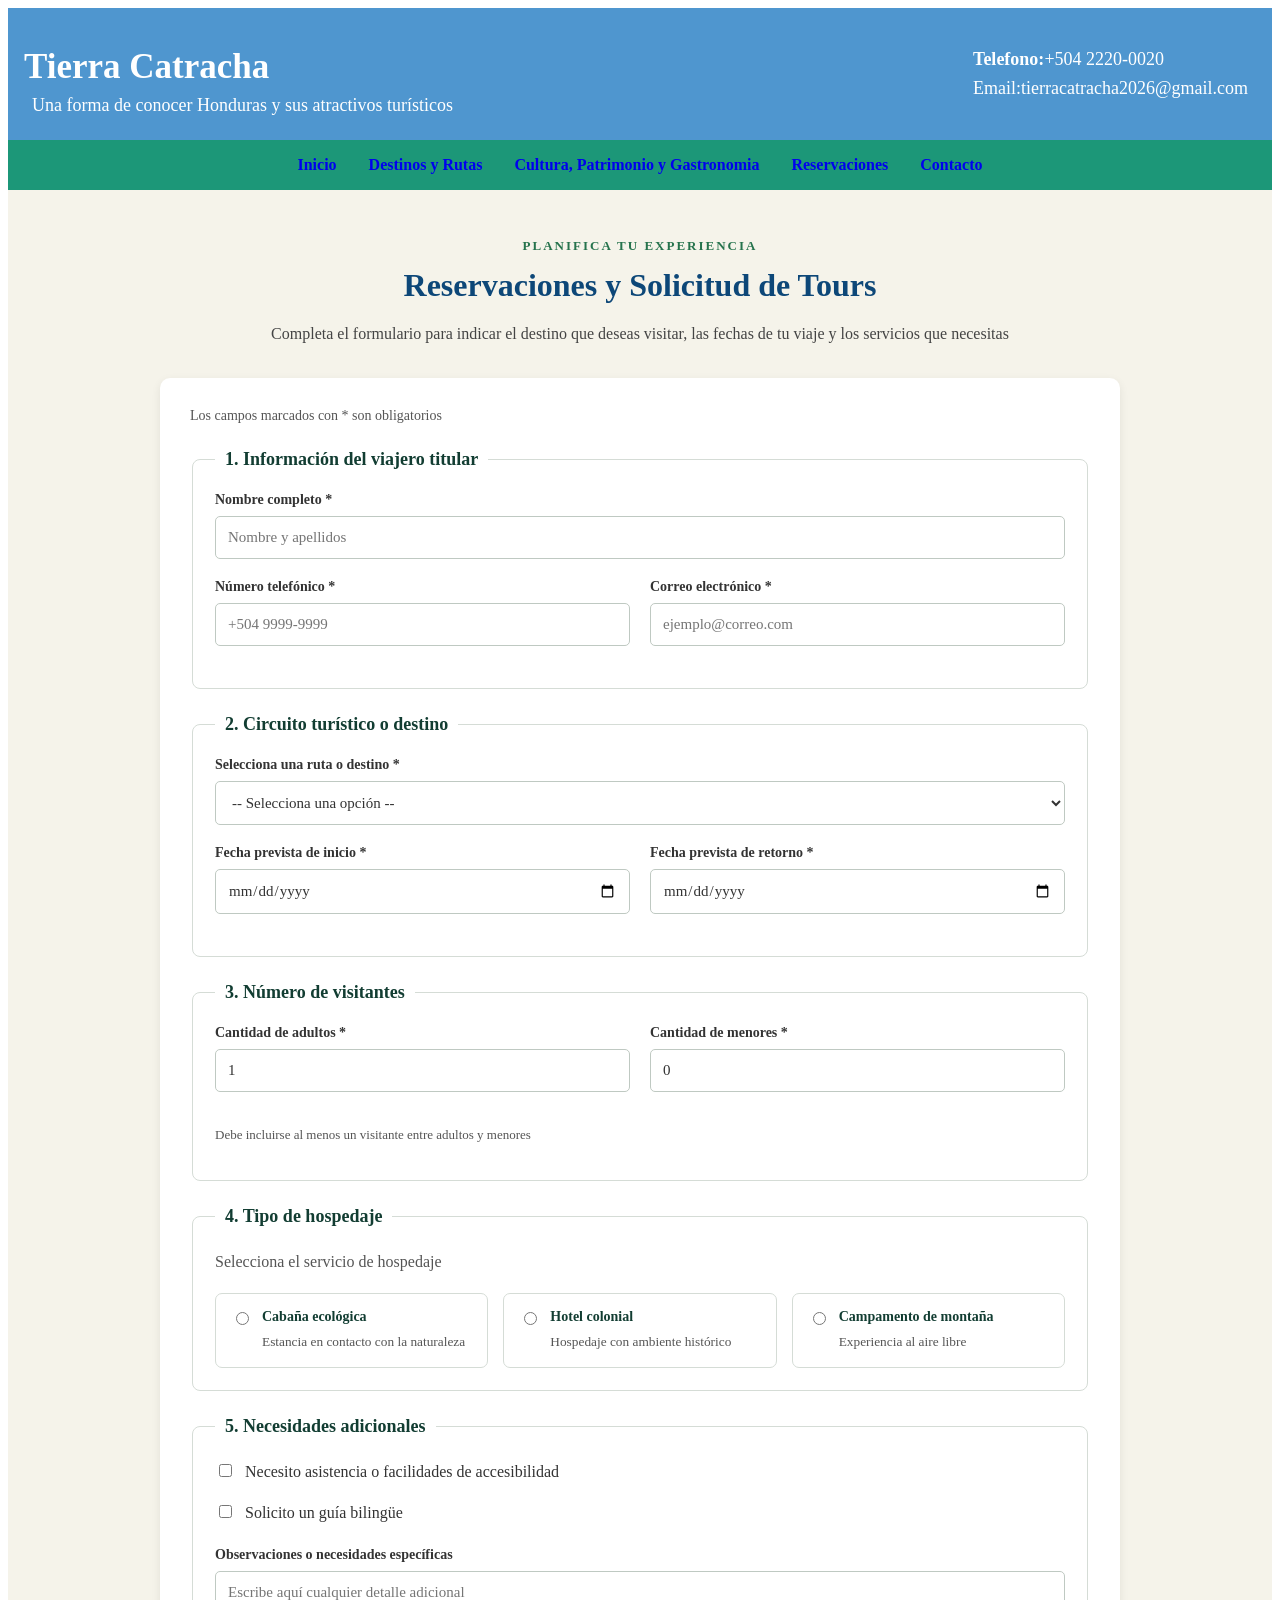
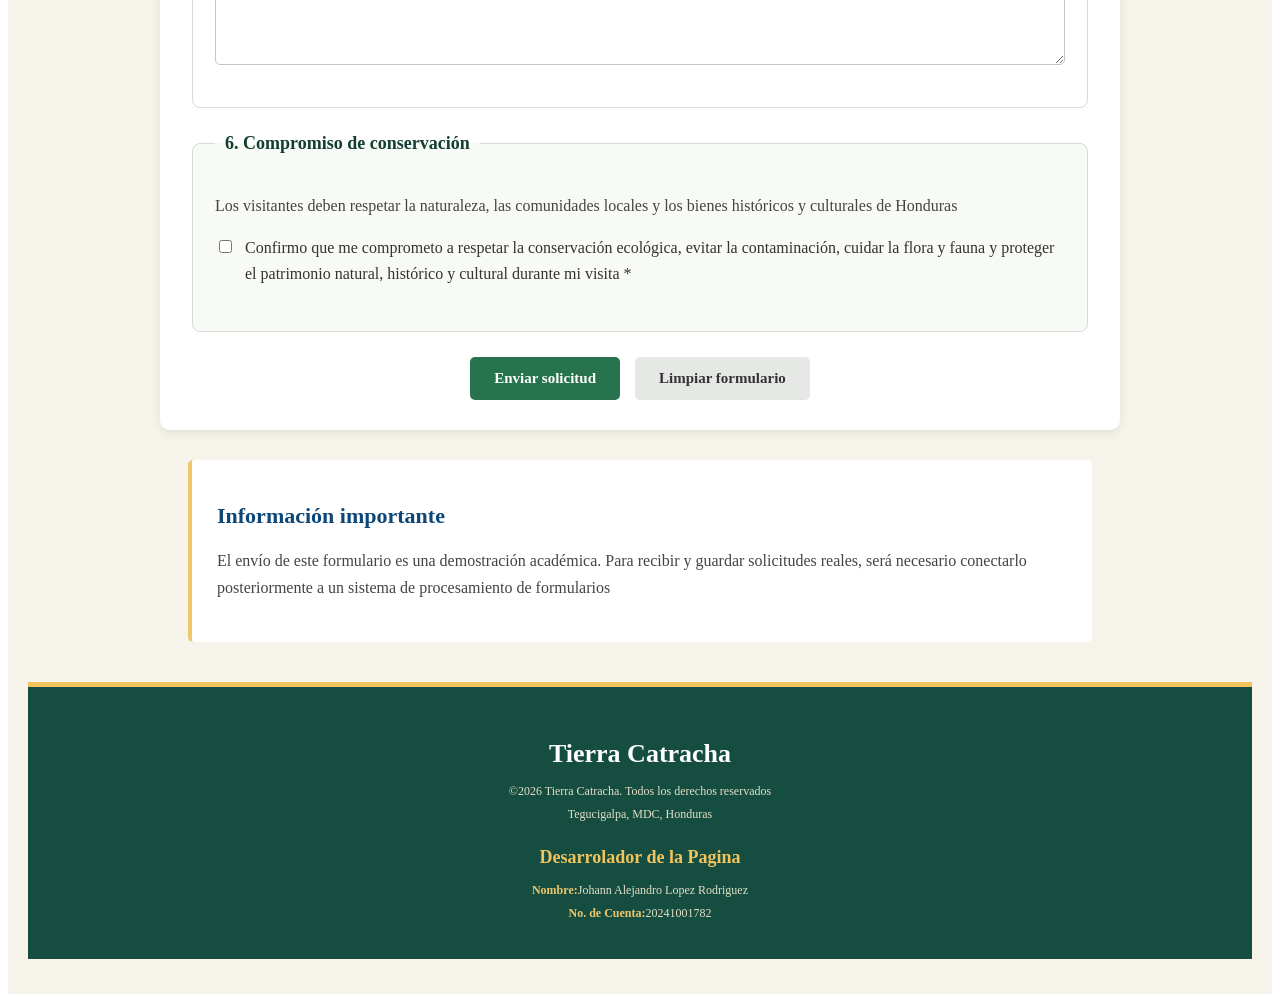
<file: reservaciones.html>
<!DOCTYPE html>
<html lang="es">
    <meta charset="UTF-8">
    <head>
        <title>Tierra Catracha | Reservaciones</title>
        <link rel="stylesheet" href="CSS/estilospag.css">
        <link rel="stylesheet" href="CSS/estilospags2.css">
    </head>
    <body>
        <header>
            <div>
                <H1>Tierra Catracha</H1>
                <p>Una forma de conocer Honduras y sus atractivos turísticos</p>
            </div>
            <div>
                <p><strong>Telefono:</strong>+504 2220-0020</p>
                <p><storng>Email:</storng>tierracatracha2026@gmail.com</p>
            </div>
        </header>
        <nav class="menu-navegacion">
            <ul>
                <li><a href="index.html">Inicio</a></li>
                <li><a href="destinos.html">Destinos y Rutas</a></li>
                <li><a href="patrimonio.html">Cultura, Patrimonio y Gastronomia</a></li>
                <li><a href="reservaciones.html">Reservaciones</a></li>
                <li><a href="contacto.html">Contacto</a></li>
            </ul>
        </nav>
        <main class="pagina-reservaciones">
            <section class="introduccion-reservaciones">
                <p class="etiqueta">PLANIFICA TU EXPERIENCIA</p>
                <h2>Reservaciones y Solicitud de Tours</h2>
                <p>Completa el formulario para indicar el destino que deseas visitar, las fechas de tu viaje y los servicios que necesitas</p>
            </section>

            <form class="formulario-reservaciones" action="#" method="get">

                <p class="aviso-formulario">Los campos marcados con * son obligatorios</p>

                <fieldset>
                    <legend>1. Información del viajero titular</legend>

                    <div class="grupo-campo">
                        <label for="nombre">Nombre completo *</label>
                        <input type="text" id="nombre" name="nombre" placeholder="Nombre y apellidos" minlength="5" maxlength="100" autocomplete="name" required>
                    </div>

                    <div class="fila-campos">
                        <div class="grupo-campo">
                            <label for="telefono">Número telefónico *</label>
                            <input type="tel" id="telefono" name="telefono" placeholder="+504 9999-9999" minlength="8" maxlength="20" autocomplete="tel" required>
                        </div>

                        <div class="grupo-campo">
                            <label for="correo">Correo electrónico *</label>
                            <input type="email" id="correo" name="correo" placeholder="ejemplo@correo.com" maxlength="120" autocomplete="email" required>
                        </div>
                    </div>
                </fieldset>

                <fieldset>
                    <legend>2. Circuito turístico o destino</legend>

                    <div class="grupo-campo">
                        <label for="destino">Selecciona una ruta o destino *</label>
                        <select id="destino" name="destino" required>
                            <option value="">-- Selecciona una opción --</option>
                            <optgroup label="Circuitos turísticos">
                                <option value="rutapacifico">Ruta del Sol y el Pacífico Hondureño</option>
                                <option value="rutalenca">Ruta Lenca: Tradición, Montañas y Pueblos con Encanto</option>
                                <option value="rutacolonial">Ruta Colonial del Centro: Comayagua y Distrito Central</option>
                                <option value="rutacaribe">Ruta Caribe Vivo: Playas, Arrecifes y Cultura Garífuna</option>
                                <option value="rutalago">Ruta del Lago y la Aventura Natural</option>
                            </optgroup>
                            <optgroup label="Destinos individuales">
                                <option value="roatan">Roatán</option>
                                <option value="laesperanza">La Esperanza e Intibucá</option>
                                <option value="comayagua">Comayagua</option>
                                <option value="copan">Copán Ruinas</option>
                                <option value="lagoyojoa">Lago de Yojoa</option>
                                <option value="valleangeles">Valle de Ángeles</option>
                                <option value="amapala">Amapala e Isla del Tigre</option>
                                <option value="gracias">Gracias, Lempira</option>
                                <option value="tela">Tela</option>
                                <option value="laceiba">La Ceiba</option>
                            </optgroup>
                        </select>
                    </div>

                    <div class="fila-campos">
                        <div class="grupo-campo">
                            <label for="fecha-inicio">Fecha prevista de inicio *</label>
                            <input type="date" id="fecha-inicio" name="fecha-inicio" required>
                        </div>
                        <div class="grupo-campo">
                            <label for="fecha-retorno">Fecha prevista de retorno *</label>
                            <input type="date" id="fecha-retorno" name="fecha-retorno" required>
                        </div>
                    </div>
                </fieldset>
                <fieldset>
                    <legend>3. Número de visitantes</legend>
                    <div class="fila-campos">
                        <div class="grupo-campo">
                            <label for="adultos">Cantidad de adultos *</label>
                            <input type="number" id="adultos" name="adultos" min="0" max="100" value="1" required>
                        </div>
                        <div class="grupo-campo">
                            <label for="menores">Cantidad de menores *</label>
                            <input type="number" id="menores" name="menores" min="0" max="100" value="0" required>
                        </div>
                    </div>
                    <p class="nota-campo">Debe incluirse al menos un visitante entre adultos y menores</p>
                </fieldset>
                <fieldset>
                    <legend>4. Tipo de hospedaje</legend>
                    <p class="descripcion-campo">Selecciona el servicio de hospedaje </p>
                    <div class="opciones-servicio">
                        <label class="opcion-servicio">
                            <input type="radio" name="hospedaje" value="cabana-ecologica" required>
                            <span><strong>Cabaña ecológica</strong><small>Estancia en contacto con la naturaleza</small></span>
                        </label>

                        <label class="opcion-servicio">
                            <input type="radio" name="hospedaje" value="hotel-colonial" required>
                            <span><strong>Hotel colonial</strong><small>Hospedaje con ambiente histórico</small></span>
                        </label>

                        <label class="opcion-servicio">
                            <input type="radio" name="hospedaje" value="campamento-montana" required>
                            <span><strong>Campamento de montaña</strong><small>Experiencia al aire libre</small></span>
                        </label>
                    </div>
                </fieldset>
                <fieldset>
                    <legend>5. Necesidades adicionales</legend>
                    <div class="opciones-adicionales">
                        <label><input type="checkbox" id="accesibilidad" name="accesibilidad" value="si"> Necesito asistencia o facilidades de accesibilidad</label>
                        <label><input type="checkbox" id="guia-bilingue" name="guia-bilingue" value="si"> Solicito un guía bilingüe</label>
                    </div>
                    <div class="grupo-campo">
                        <label for="observaciones">Observaciones o necesidades específicas</label>
                        <textarea id="observaciones" name="observaciones" rows="4" maxlength="1000" placeholder="Escribe aquí cualquier detalle adicional"></textarea>
                    </div>
                </fieldset>
                <fieldset class="compromiso-conservacion">
                    <legend>6. Compromiso de conservación</legend>
                    <p>Los visitantes deben respetar la naturaleza, las comunidades locales y los bienes históricos y culturales de Honduras</p>
                    <div class="opciones-adicionales">
                        <label><input type="checkbox" id="compromiso" name="compromiso" value="aceptado" required> Confirmo que me comprometo a respetar la conservación ecológica, evitar la contaminación, cuidar la flora y fauna y proteger el patrimonio natural, histórico y cultural durante mi visita *</label>
                    </div>
                </fieldset>
                <div class="acciones-formulario">
                    <button type="submit" class="boton-enviar">Enviar solicitud</button>
                    <button type="reset" class="boton-limpiar">Limpiar formulario</button>
                </div>
            </form>
            <section class="nota-reservaciones">
                <h2>Información importante</h2>
                <p>El envío de este formulario es una demostración académica. Para recibir y guardar solicitudes reales, será necesario conectarlo posteriormente a un sistema de procesamiento de formularios</p>
            </section> 
    </body>
    <footer>
        <h2>Tierra Catracha</h2>
        <p>&copy2026 Tierra Catracha. Todos los derechos reservados</p>
        <p>Tegucigalpa, MDC, Honduras</p>
        
        <h3>Desarrolador de la Pagina</h3>
        <p><strong>Nombre:</strong>Johann Alejandro Lopez Rodriguez</p>
        <p><strong>No. de Cuenta:</strong>20241001782</p>
    </footer>
</html>
</file>
<file: CSS/estilospag.css>
/*para los headers y menus de navegacion*/
header{
    background-color: #4f96cf;
    color: white;
    padding: 1rem;
    display: flex;
    justify-content: space-between;
    align-items: center;
}

header h1{
    font-size: 35px;
    margin-bottom: 8px;
}

header p{
    font-size: 18px;
    margin: 8px;
}

/*menu de navegacion*/
.menu-navegacion{
    background-color: #1c9778;
}

.menu-navegacion ul{
    list-style: none;
    margin: 0;
    padding: 0;
    display: flex;
    justify-content: center;

}

.menu-navegacion a{
    padding: 1rem;
    display: block;
    text-decoration: none;
    font-weight: bold;
    
}

.menu-navegacion a:hover{
    background-color: #6bd1f0;
    color: #123d32;
}

/*Aqui empiezan las estiquetas del apartado de bienvenida*/
.bienvenida{
    background-color: #123d32;
    background-image: url("../imagenes/hondurasinicio.jpg");
    height: 400px;
    background-position: center;
    background-size: cover;
    color: white;
    text-align: center;
    padding: 1rem 0.5rem;
}

.texto-bienvenida{
    width: 80%;
    margin: auto;
}

.titulo-bienvenida{
    color: #e6c37a;
    font-weight: bold;
    letter-spacing: 2px;
}

.bienvenida h1{
    font-size: 40px;
    margin-bottom: 15px;
}

.bienvenida h2{
    font-size: 25px;
}

.boton-llamado{
    display: inline-block;
    background-color: #399b6a;
    color: white;
    padding: 14px 26px;
    margin-top: 16px;
    border-radius: 10px;
    text-decoration: none;
    font-weight: bold;
}

.boton-llamado:hover{
    background-color: #204e38;
}

/*para las tarjetas de destino*/
.destinos-honduras{
    background-color: #e9e6d7;
    text-align: center;
    padding: 40px 20px;
}

.destinos-honduras h2 {
    color: #10538a;
    font-size: 32px;
}

.destinos-honduras p {
    color: #3d3c3c;
    margin-bottom: 28px;
}

.caja-destinos{
    display: flex;
    justify-content: center;
    gap: 25px;
    flex-wrap: wrap;
}

.destinos-cuadro{
    background-color: white;
    width: 300px;
    border: 1px solid #DDDDDD;
    border-radius: 10px;
    overflow: hidden;
    text-align: left;
    padding-bottom: 20px;
}

.destinos-cuadro img{
    width: 100%;
    height: 190px;
    object-fit: cover;
}

.destinos-cuadro h3{
    color: #26734D;
    margin: 15px;
}

.destinos-cuadro p{
    color: #444444;
    line-height: 1.6;
    margin: 15px;
}

.destinos-cuadro a{
    display: inline-block;
    background-color: #0D4778;
    color: white;
    padding: 10px 15px;
    margin: 0 15px;
    text-decoration: none;
    border-radius: 5px;
}

.destinos-cuadro a:hover{
    background-color: #123D32;
}

.boton-destinos-inicio{
    display: inline-block;
    background-color: #26734D;
    color: white;
    padding: 14px 22px;
    margin-top: 30px;
    border-radius: 5px;
    text-decoration: none;
    font-weight: bold;
}

.boton-destinos-inicio:hover{
    background-color: #123D32;
}

/*la parte de los datos sobre honduras*/
.datos-honduras{
    background-color: #f5f4f4;
    padding: 40px 25px;
    text-align: center;
}

.datos-honduras h2{
    color: #15578d;
    font-size: 30px;
    margin-bottom: 10px;
}

.introduccion-datos{
    color: #4e4b4b;
    max-width: 700px;
    margin: 0 auto 30px;
    line-height: 1.6;
}

.contenedor-datos{
    display: flex;
    justify-content: center;
    flex-wrap: wrap;
    gap: 20px;
}

.cartas-datos{
    background-color: #e6e4dd;
    border: 1px solid #c5bebe;
    border-top: 4px solid #3d8f66;
    border-radius: 8px;
    width: 300px;
    padding: 20px;
    box-sizing: border-box;
    text-align: left;
}

.cartas-datos h3{
    color: #0D4778;
    margin-top: 0;
    margin-bottom: 12px;
}

.cartas-datos p{
    color: #444444;
    line-height: 1.6;
    font-size: 15px;
}

.cartas-datos strong{
    color: #26734D;
}

/*footer*/
footer{
    background-color: #154e40;
    color: #e4dfc8;
    text-align: center;
    padding: 30px 20px;
    margin-top: 40px;
    border-top: 5px solid #f3c35c;
}

footer h2{
    color: #FFFFFF;
    font-size: 26px;
    margin-bottom: 15px;
}

footer h3{
    color: #f3c35c;
    font-size: 18px;
    margin-top: 25px;
    margin-bottom: 15px;
}

footer p{
    font-size: 12px;
    margin: 8px 0;
}

footer strong{
    color: #F0C66B;
}


/*espacio donde empieza el css para destinos.html*/


.catalogo-rutas{
    background-color: #F5F3EA;
    padding: 35px 20px;
}

.introduccion-catalogo{
    max-width: 1000px;
    margin: 0 auto 35px;
    text-align: center;
}

.etiqueta{
    color: #26734D;
    font-size: 13px;
    font-weight: bold;
    letter-spacing: 2px;
}

.introduccion-catalogo h2{
    color: #0D4778;
    font-size: 32px;
    margin: 12px 0;
}

.introduccion-catalogo p{
    line-height: 1.7;
    color: #444444;
}

.nota-datos{
    background-color: #FFF8E5;
    border-left: 4px solid #F0C66B;
    padding: 12px 15px;
    text-align: left;
    font-size: 14px;
}

.ruta-turistica{
    max-width: 1100px;
    margin: 0 auto 45px;
}

.encabezado-ruta{
    background-color: #123D32;
    color: white;
    padding: 28px;
    border-radius: 10px;
    margin-bottom: 25px;
}

.encabezado-ruta p:first-child{
    color: #F0C66B;
    font-size: 13px;
    font-weight: bold;
    letter-spacing: 1px;
}

.encabezado-ruta h2{
    color: #FFFFFF;
    font-size: 28px;
    margin: 12px 0;
}

.encabezado-ruta p{
    line-height: 1.7;
}

.destino{
    background-color: #FFFFFF;
    padding: 25px;
    margin-bottom: 25px;
    border: 1px solid #DDDDDD;
    border-radius: 10px;
    box-shadow: 0 3px 8px rgba(0, 0, 0, 0.06);
}

.destino h3{
    color: #0D4778;
    font-size: 24px;
    border-bottom: 2px solid #F0C66B;
    padding-bottom: 12px;
    margin-top: 0;
}

.destino h4{
    color: #26734D;
    font-size: 17px;
    margin-top: 24px;
    margin-bottom: 10px;
}

.destino p,
.destino li{
    color: #444444;
    line-height: 1.7;
}

.destino ul{
    padding-left: 25px;
}

.destino li{
    margin-bottom: 7px;
}

.dificultad{
    background-color: #F5F3EA;
    border-left: 4px solid #26734D;
    padding: 12px 15px;
    border-radius: 4px;
}

.tabla-contenedor{
    width: 100%;
    overflow-x: auto;
    margin-top: 15px;
}

.destino table{
    width: 100%;
    min-width: 650px;
    border-collapse: collapse;
    background-color: white;
}

.destino caption{
    color: #123D32;
    text-align: left;
    font-weight: bold;
    line-height: 1.5;
    padding: 12px 0;
}

.destino th{
    background-color: #0D4778;
    color: white;
    text-align: left;
}

.destino th,
.destino td{
    border: 1px solid #DDDDDD;
    padding: 12px;
    font-size: 14px;
    line-height: 1.5;
}

.destino tbody tr:nth-child(even){
    background-color: #F5F3EA;
}

.destino tbody tr:hover{
    background-color: #E8F0E9;
}

.llamado-reservacion{
    max-width: 1000px;
    margin: 0 auto;
    padding: 35px 20px;
    background-color: #FFFFFF;
    border-radius: 10px;
    text-align: center;
}

.llamado-reservacion h2{
    color: #0D4778;
}

.llamado-reservacion p{
    color: #444444;
    line-height: 1.7;
}

.boton-principal{
    display: inline-block;
    background-color: #26734D;
    color: white;
    text-decoration: none;
    padding: 13px 22px;
    margin-top: 12px;
    border-radius: 5px;
    font-weight: bold;
}

.boton-principal:hover{
    background-color: #123D32;
}

@media (max-width: 600px){
    .catalogo-rutas{
        padding: 20px 12px;
    }

    .encabezado-ruta{
        padding: 22px;
    }

    .encabezado-ruta h2{
        font-size: 23px;
    }

    .destino{
        padding: 17px;
    }

    .destino h3{
        font-size: 21px;
    }

    .introduccion-catalogo h2{
        font-size: 27px;
    }
}
</file>
<file: CSS/estilospags3.css>
/* PAGINA DE CONTACTO */

.pagina-contacto{
    background-color: #F5F3EA;
    padding: 30px 20px;
}

.introduccion-contacto, .informacion-contacto, .ubicacion-contacto,
.asistencia-turistica, .canales-digitales,
.formulario-contacto{
    max-width: 900px;
    margin: 0 auto 25px;
    padding: 25px;
    background-color: #FFFFFF;
    border-radius: 8px;
}

.pagina-contacto h2{
    color: #0D4778;
}

.pagina-contacto p{
    color: #444444;
    line-height: 1.7;
}

.pagina-contacto a{
    color: #26734D;
}

.ubicacion-contacto img{
    display: block;
    width: 100%;
    max-width: 700px;
    height: auto;
    margin: 20px auto 0;
    border-radius: 5px;
}

.formulario-contacto form{
    display: flex;
    flex-direction: column;
    gap: 15px;
}

.campo-contacto{
    display: flex;
    flex-direction: column;
    gap: 7px;
}

.campo-contacto label{
    font-weight: bold;
    color: #333333;
}

.campo-contacto input,
.campo-contacto select,
.campo-contacto textarea{
    box-sizing: border-box;
    width: 100%;
    padding: 12px;
    border: 1px solid #BFC9C2;
    border-radius: 5px;
    font-family: inherit;
    font-size: 15px;
}

.campo-contacto textarea{
    resize: vertical;
}

.formulario-contacto button{
    padding: 12px;
    border: none;
    border-radius: 5px;
    background-color: #26734D;
    color: #FFFFFF;
    font-size: 15px;
    cursor: pointer;
}

.formulario-contacto button:hover{
    background-color: #123D32;
}

@media (max-width: 600px){
    .pagina-contacto{
        padding: 20px 12px;
    }

    .introduccion-contacto, .informacion-contacto, .ubicacion-contacto,
    .asistencia-turistica, .canales-digitales,
    .formulario-contacto {
        padding: 18px;
    }
}
</file>
<file: CSS/estilospags2.css>
/* PAGINA DE CULTURA, PATRIMONIO Y GASTRONOMIA */
.pagina-patrimonio{
    background-color: #F5F3EA;
    padding: 35px 20px;
}

.introduccion-patrimonio{
    max-width: 1000px;
    margin: 0 auto 40px;
    text-align: center;
}

.introduccion-patrimonio h2{
    color: #0D4778;
    font-size: 32px;
    margin: 12px 0;
}

.introduccion-patrimonio > p:last-child{
    color: #444444;
    line-height: 1.7;
}

.pagina-patrimonio .etiqueta{
    color: #26734D;
    font-size: 13px;
    font-weight: bold;
    letter-spacing: 2px;
}

/* FRANCISCO MORAZAN */

.seccion-historia{
    max-width: 1100px;
    margin: 0 auto 45px;
    display: flex;
    align-items: flex-start;
    gap: 30px;
}

.imagen-morazan{
    flex: 1;
    min-width: 250px;
    background-color: #FFFFFF;
    padding: 15px;
    border-radius: 10px;
    box-shadow: 0 3px 8px rgba(0, 0, 0, 0.08);
}

.imagen-morazan img{
    width: 100%;
    height: 420px;
    object-fit: cover;
    border-radius: 6px;
}

.imagen-morazan p{
    color: #555555;
    font-size: 13px;
    text-align: center;
    line-height: 1.5;
}

.texto-historia{
    flex: 2;
}

.texto-historia h2,
.seccion-proceres > h2,
.encabezado-seccion h2{
    color: #0D4778;
    font-size: 28px;
    margin: 10px 0 15px;
}

.texto-historia p,
.seccion-proceres > p,
.encabezado-seccion > p:last-child{
    color: #444444;
    line-height: 1.7;
}

.texto-historia h3{
    color: #123D32;
    margin-top: 22px;
}

.lista-pilares{
    padding-left: 22px;
}

.lista-pilares li{
    color: #444444;
    line-height: 1.7;
    margin-bottom: 9px;
}

/* PROCERES */

.seccion-proceres{
    max-width: 1100px;
    margin: 0 auto 50px;
    text-align: center;
}

.tarjetas-proceres{
    display: flex;
    justify-content: center;
    flex-wrap: wrap;
    gap: 20px;
    margin-top: 25px;
}

.tarjeta-procer{
    flex: 1;
    min-width: 220px;
    background-color: #FFFFFF;
    border-top: 4px solid #F0C66B;
    border-radius: 8px;
    padding: 22px;
    text-align: left;
    box-shadow: 0 3px 8px rgba(0, 0, 0, 0.06);
}

.tarjeta-procer h3{
    color: #26734D;
    margin-top: 0;
}

.tarjeta-procer p{
    color: #444444;
    line-height: 1.7;
}

/* ENCABEZADOS DE SECCION */

.seccion-etnias,
.seccion-gastronomia{
    max-width: 1100px;
    margin: 0 auto 50px;
}

.encabezado-seccion{
    text-align: center;
    max-width: 850px;
    margin: 0 auto 25px;
}

.encabezado-seccion > p:last-child{
    margin-bottom: 25px;
}

/* PUEBLOS */

.catalogo-etnias{
    display: grid;
    grid-template-columns: repeat(3, minmax(0, 1fr));
    gap: 20px;
}

.tarjeta-etnia{
    background-color: #FFFFFF;
    border-radius: 9px;
    overflow: hidden;
    box-shadow: 0 3px 8px rgba(0, 0, 0, 0.07);
}

.tarjeta-etnia img{
    width: 100%;
    height: 190px;
    object-fit: cover;
    display: block;
}

.tarjeta-etnia div{
    padding: 18px;
}

.tarjeta-etnia h3{
    color: #26734D;
    margin: 0 0 10px;
    font-size: 19px;
}

.tarjeta-etnia p{
    color: #444444;
    line-height: 1.6;
    font-size: 14px;
    margin-bottom: 0;
}

/* CATALOGO GASTRONOMICO */

.catalogo-gastronomia{
    display: grid;
    grid-template-columns: repeat(3, minmax(0, 1fr));
    gap: 22px;
}

.tarjeta-comida{
    background-color: #FFFFFF;
    border-radius: 9px;
    overflow: hidden;
    box-shadow: 0 3px 8px rgba(0, 0, 0, 0.07);
}

.tarjeta-comida img{
    display: block;
    width: 100%;
    height: 210px;
    object-fit: cover;
}

.contenido-comida{
    padding: 18px;
}

.contenido-comida h3{
    color: #0D4778;
    font-size: 19px;
    margin: 0 0 10px;
}

.contenido-comida p{
    color: #444444;
    line-height: 1.6;
    font-size: 14px;
    margin: 0;
}

/* LLAMADO A EXPLORAR DESTINOS */

.llamado-reservacion{
    max-width: 1000px;
    margin: 0 auto;
    padding: 35px 20px;
    background-color: #FFFFFF;
    border-radius: 10px;
    text-align: center;
}

.llamado-reservacion h2{
    color: #0D4778;
}

.llamado-reservacion p{
    color: #444444;
    line-height: 1.7;
}

.boton-principal{
    display: inline-block;
    background-color: #26734D;
    color: #FFFFFF;
    text-decoration: none;
    padding: 13px 22px;
    margin-top: 12px;
    border-radius: 5px;
    font-weight: bold;
}

.boton-principal:hover{
    background-color: #123D32;
}

/* ADAPTACION A CELULARES Y TABLETAS */

@media (max-width: 850px){
    .catalogo-etnias,
    .catalogo-gastronomia{
        grid-template-columns: repeat(2, minmax(0, 1fr));
    }

    .seccion-historia{
        gap: 20px;
    }

    .imagen-morazan img{
        height: 350px;
    }
}

@media (max-width: 600px){
    .pagina-patrimonio {
        padding: 25px 12px;
    }

    .introduccion-patrimonio h2{
        font-size: 26px;
    }

    .seccion-historia{
        flex-direction: column;
    }

    .imagen-morazan{
        width: 100%;
        box-sizing: border-box;
    }

    .imagen-morazan img{
        height: auto;
        max-height: 420px;
    }

    .texto-historia h2,
    .seccion-proceres > h2,
    .encabezado-seccion h2{
        font-size: 24px;
    }

    .catalogo-etnias,
    .catalogo-gastronomia{
        grid-template-columns: 1fr;
    }

    .tarjeta-procer{
        min-width: 0;
        box-sizing: border-box;
    }
}

/* PAGINA DE RESERVACIONES */

.pagina-reservaciones{
    background-color: #F5F3EA;
    padding: 35px 20px;
}

.introduccion-reservaciones{
    max-width: 900px;
    margin: 0 auto 30px;
    text-align: center;
}

.introduccion-reservaciones h2{
    color: #0D4778;
    font-size: 32px;
    margin: 12px 0;
}

.introduccion-reservaciones > p:not(.etiqueta){
    color: #444444;
    line-height: 1.7;
}

.pagina-reservaciones .etiqueta{
    color: #26734D;
    font-size: 13px;
    font-weight: bold;
    letter-spacing: 2px;
}

.formulario-reservaciones{
    max-width: 900px;
    margin: 0 auto;
    padding: 30px;
    background-color: #FFFFFF;
    border-radius: 10px;
    box-shadow: 0 3px 10px rgba(0, 0, 0, 0.08);
}

.aviso-formulario{
    color: #555555;
    font-size: 14px;
    margin-top: 0;
    margin-bottom: 25px;
}

.formulario-reservaciones fieldset{
    border: 1px solid #D5DCD6;
    border-radius: 8px;
    padding: 22px;
    margin-bottom: 25px;
    min-width: 0;
}

.formulario-reservaciones legend{
    color: #123D32;
    font-size: 18px;
    font-weight: bold;
    padding: 0 10px;
}

.grupo-campo{
    display: flex;
    flex-direction: column;
    gap: 8px;
    margin-bottom: 20px;
}

.grupo-campo label{
    color: #333333;
    font-size: 14px;
    font-weight: bold;
}

.grupo-campo input,
.grupo-campo select,
.grupo-campo textarea{
    width: 100%;
    box-sizing: border-box;
    padding: 12px;
    border: 1px solid #BFC9C2;
    border-radius: 5px;
    background-color: #FFFFFF;
    color: #333333;
    font-family: inherit;
    font-size: 15px;
}

.grupo-campo input:focus,
.grupo-campo select:focus,
.grupo-campo textarea:focus{
    outline: 2px solid #26734D;
    outline-offset: 1px;
}

.grupo-campo textarea{
    resize: vertical;
}

.fila-campos{
    display: flex;
    gap: 20px;
}

.fila-campos .grupo-campo{
    flex: 1;
    min-width: 0;
}

.descripcion-campo,
.nota-campo{
    color: #555555;
    line-height: 1.6;
}

.descripcion-campo{
    margin-top: 0;
    margin-bottom: 18px;
}

.nota-campo{
    font-size: 13px;
}

/*  HOSPEDAJE */

.opciones-servicio{
    display: grid;
    grid-template-columns: repeat(3, minmax(0, 1fr));
    gap: 15px;
}

.opcion-servicio{
    display: flex;
    align-items: flex-start;
    gap: 10px;
    padding: 15px;
    border: 1px solid #D5DCD6;
    border-radius: 7px;
    cursor: pointer;
}

.opcion-servicio input,
.opciones-adicionales input{
    accent-color: #26734D;
}

.opcion-servicio span{
    display: flex;
    flex-direction: column;
    gap: 7px;
}

.opcion-servicio strong{
    color: #123D32;
    font-size: 14px;
}

.opcion-servicio small{
    color: #555555;
    line-height: 1.5;
}

/* OPCIONES ADICIONALES */

.opciones-adicionales{
    display: flex;
    flex-direction: column;
    gap: 15px;
    margin-bottom: 22px;
}

.opciones-adicionales label{
    display: flex;
    align-items: flex-start;
    gap: 10px;
    color: #333333;
    line-height: 1.6;
    cursor: pointer;
}

.opciones-adicionales input{
    margin-top: 5px;
    flex-shrink: 0;
}

.compromiso-conservacion{
    background-color: #F8FAF6;
}

.compromiso-conservacion > p{
    color: #444444;
    line-height: 1.7;
}

/* BOTONES */

.acciones-formulario{
    display: flex;
    justify-content: center;
    flex-wrap: wrap;
    gap: 15px;
}

.boton-enviar,
.boton-limpiar{
    border: none;
    border-radius: 5px;
    padding: 13px 24px;
    font-family: inherit;
    font-size: 15px;
    font-weight: bold;
    cursor: pointer;
}

.boton-enviar{
    background-color: #26734D;
    color: #FFFFFF;
}

.boton-enviar:hover{
    background-color: #123D32;
}

.boton-limpiar{
    background-color: #E5E8E5;
    color: #333333;
}

.boton-limpiar:hover{
    background-color: #D5DCD6;
}

/* INFORMACION ADICIONAL */

.nota-reservaciones{
    max-width: 850px;
    margin: 30px auto 0;
    padding: 25px;
    background-color: #FFFFFF;
    border-left: 4px solid #F0C66B;
    border-radius: 5px;
}

.nota-reservaciones h2{
    color: #0D4778;
    font-size: 22px;
}

.nota-reservaciones p{
    color: #444444;
    line-height: 1.7;
}

/* TABLETAS */

@media (max-width: 850px){
    .opciones-servicio {
        grid-template-columns: 1fr;
    }
}

/* CELULARES */

@media (max-width: 600px){
    .pagina-reservaciones{
        padding: 25px 12px;
    }

    .introduccion-reservaciones h2{
        font-size: 26px;
    }

    .formulario-reservaciones{
        padding: 18px;
    }

    .formulario-reservaciones fieldset{
        padding: 16px;
    }

    .fila-campos{
        flex-direction: column;
        gap: 0;
    }

    .acciones-formulario{
        flex-direction: column;
    }

    .boton-enviar,
    .boton-limpiar{
        width: 100%;
    }

    .nota-reservaciones{
        padding: 20px;
    }
}
</file>
